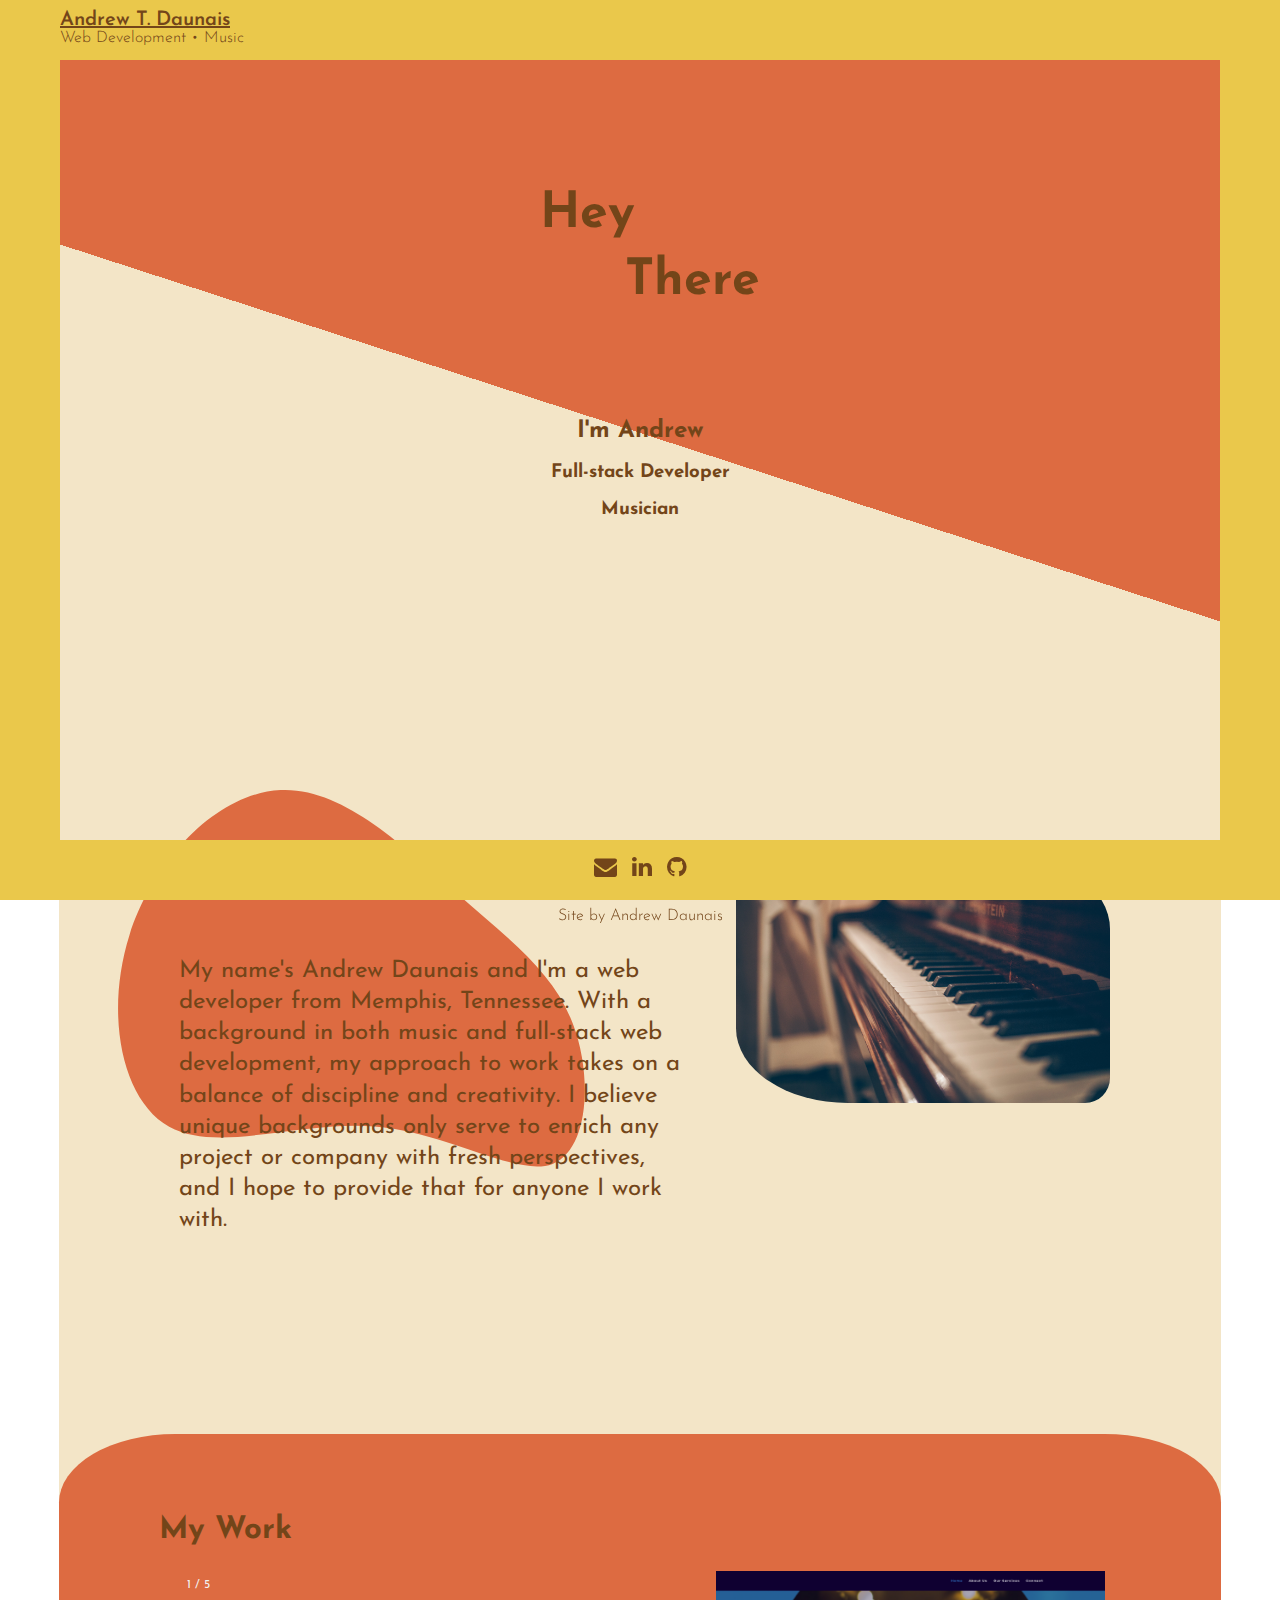
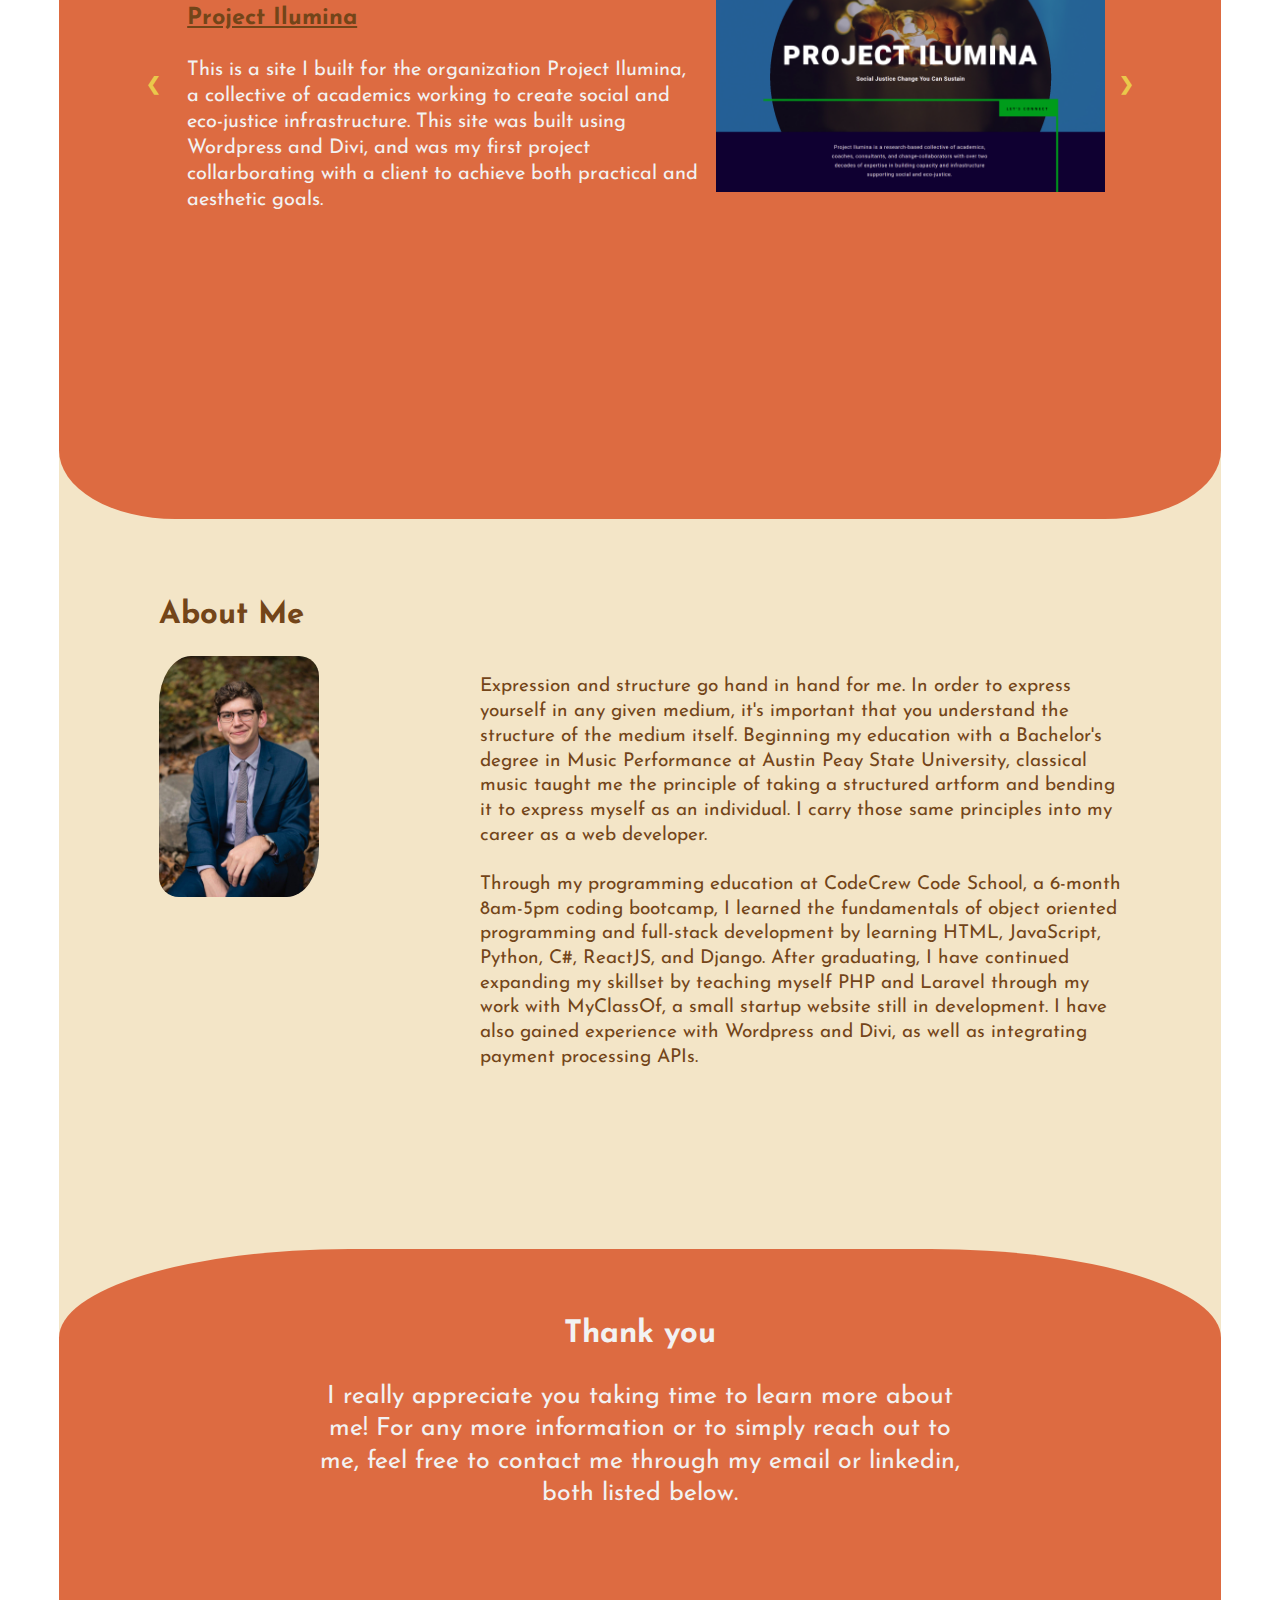
<file: index.html>
<!DOCTYPE html>
<html lang="en">
<head>
    <meta charset="UTF-8">
    <meta name="viewport" content="width=device-width, initial-scale=1.0">
    <title>Andrew Daunais</title>
    <link href="https://fonts.googleapis.com/css2?family=Josefin+Sans:wght@300;400;600&family=Ubuntu:wght@400;700&display=swap" rel="stylesheet">
    <link href="http://cdnjs.cloudflare.com/ajax/libs/font-awesome/4.3.0/css/font-awesome.css" rel="stylesheet" type='text/css'>
    <link rel="stylesheet" href="index.css">
</head>
<body>
    <div id="top-of-page"></div>
    <header class="border-items">
        <div class="top-item">
            <div class="heading">Andrew T. Daunais</div>
            <div>Web Development • Music</div>
        </div>
        <div class="right-item">
            <!-- <div class="section-menu">
                <ul>
                    <li><a href="javascript:void(0);" onclick="goToElement('top-of-page');" id="welcome-link">Welcome</a></li>
                    <li><a href="javascript:void(0);" onclick="goToElement('introductions');" id="introductions-link">Introductions</a></li>
                    <li><a href="javascript:void(0);" onclick="goToElement('myWork');" id="myWork-link">My Work</a></li>
                    <li><a href="javascript:void(0);" onclick="goToElement('aboutMe');" id="aboutMe-link">About Me</a></li>
                    <li><a href="javascript:void(0);" onclick="goToElement('thankYou');" id="thankYou-link">Thank You</a></li>
                </ul>
            </div> -->
        </div>
        <div class="left-item">
            <!-- <div class="media">media?</div> -->
        </div>
        <div class="bottom-item">
            <div class="contacts">
                <a href="contact.html"><i class="fa fa-envelope" id="email"></i></a>
                <a href="https://www.linkedin.com/in/andrew-daunais/" target="blank"><i class="fa fa-linkedin" id="linkedin"></i></a>
                <a href="https://github.com/atdaunais" target="blank"><i class="fa fa-github" id="github"></i></a>
                <div id="siteby">Site by Andrew Daunais</div>
            </div>
        </div>
    </header>

    <div class="main-body">
        <div class="welcome" id="welcome">
            <div class="top-heading-text">
                <h1 class="hey-text">Hey</h1>
                <h1 class="there-text">There</h1>
            </div>
            <div class="bottom-heading-text">
                <h2>I'm Andrew</h2>
                <h3>Full-stack Developer</h3>
                <h3>Musician</h3>
            </div>
        </div>

        <div class="" id="body-container">
            <img src="images/blob3.svg" alt="blob" class="intro-blob-img">
            <section class="introductions" id="introductions">
                <h2>Nice to Meet You!</h2>
                <div class="para">
                    <p>My name's Andrew Daunais and I'm a web developer from Memphis, Tennessee. With a background in both music and full-stack web development, my approach to work takes on a balance of discipline and creativity. I believe unique backgrounds only serve to enrich any project or company with fresh perspectives, and I hope to provide that for anyone I work with.</p>
                </div>
                <div class="img-container">
                    <img src="images/piano2.jpg" alt="piano image" class="piano_img">
                </div>
            </section>
            

            <section class="my-work" id="myWork">
                <h2>My Work</h2>
                <div class="work-slideshow">
                    
                    <div class="slides fade">
                        <div class="numbertext">1 / 5</div>
                        <img src="images/project_ilumina_ss.png" alt="gamers wiki image" class="project_img">
                        <div class="text">
                            <h3><a href="https://projectilumina.com/" target="_blank">Project Ilumina</a></h3>
                            <div>This is a site I built for the organization Project Ilumina, a collective of academics working to create social and eco-justice infrastructure. This site was built using Wordpress and Divi, and was my first project collarborating with a client to achieve both practical and aesthetic goals.</div>
                        </div>
                    </div>
                    <div class="slides fade">
                        <div class="numbertext">2 / 5</div>
                        <img src="images/waking_soundly_homepage.png" alt="ws image" class="project_img">
                        <div class="text">
                            <h3><a href="https://github.com/atdaunais/waking-soundly" target="_blank">Waking Soundly</a></h3>
                            <div>Waking Soundly is a music-led meditation aid. Using Django, ReactJS, CSS, Redux, and a JavaScript library from
                                <a href="https://beepbox.co/" target="_blank" class="misc_link">BeepBox</a>, this application procedurally loops through music in different tonal centers selected by the user. Focused on the idea of relaxation through musical ideas of repetition, tension, and release, I created a system that will weave the 144+ tracks of music together in different combinations each time you listen.</div>
                        </div>
                    </div>
                    <div class="slides fade">
                        <div class="numbertext">3 / 5</div>
                        <img src="images/chew901.png" alt="chew901 image" class="project_img">
                        <div class="text">
                            <h3><a href="https://chew901.com/" target="blank">Chew901</a></h3>
                            <p>Chew901 is a site created in Wordpress in the midst of the 2020 Covid-19 outbreak. This site allows local Memphis restaurants to reach their customers for food pickup in a time where dine-in simply isn't an option.</p>
                        </div>
                    </div>
                    <!-- <div class="slides fade">
                        <div class="numbertext">3 / 5</div>
                        <img src="images/myclassof.png" alt="myclassof image" class="project_img">
                        <div class="text">
                            <h3>MyClassOf (In Development)</h3>
                            <p>MyClassOf is a social site for graduates in response to the 2020 Covid-19 outbreak. Built using the Laravel framework, this site gives graduates the opportunity to stay connected to friends and family and helps them find connections for their future.</p>
                        </div>
                    </div> -->
                    <div class="slides fade">
                        <div class="numbertext">4 / 5</div>
                        <img src="images/metsava.png" alt="metsava image" class="project_img">
                        <div class="text">
                            <h3><a href="http://app4.andrewdaunais.com/" target="_blank">Metsava</a></h3>
                            <div>Metsava is an MMORPG (Massively Multiplayer Online Role Playing Game) built using Django, ReactJS and CSS. Aesthetically inspired by world mythologies of tree deities, this game allows the player to dive in and create their own story. You can choose to be a mage, warrior, or rogue, then join friends and strangers to fight against the enemies in the game. Or go to the PVP (player versus player) mode and fight with other players online. Adventures await you in Metsava.</div>
                        </div>
                    </div>
                    <div class="slides fade">
                        <div class="numbertext">5 / 5</div>
                        <img src="images/gamers_wiki_ss.png" alt="gamers wiki image" class="project_img">
                        <div class="text">
                            <h3><a href="http://app1.andrewdaunais.com/" target="_blank">Gamer's Wiki</a></h3>
                            <div>This wiki site is a place to explore video game history and in-game lore. This is a fullstack Django application using the Django templating engine along with CSS. Enjoy searching through content others have posted, or login and create your own content.</div>
                        </div>
                    </div>
                    <a class="prev" onclick="plusSlides(-1)">&#10094;</a>
                    <a class="next" onclick="plusSlides(1)">&#10095;</a>
                </div>
            </section>

            <section class="about-me" id="aboutMe">
                <h2>About Me</h2>
                <div class="about-content">
                    <img src="images/img_headshot.jpg" alt="headshot">
                    <p>Expression and structure go hand in hand for me. In order to express yourself in any given medium, it's important that you understand the structure of the medium itself. Beginning my education with a Bachelor's degree in Music Performance at Austin Peay State University, classical music taught me the principle of taking a structured artform and bending it to express myself as an individual. I carry those same principles into my career as a web developer.<br><br>
                    Through my programming education at CodeCrew Code School, a 6-month 8am-5pm coding bootcamp, I learned the fundamentals of object oriented programming and full-stack development by learning HTML, JavaScript, Python, C#, ReactJS, and Django. After graduating, I have continued expanding my skillset by teaching myself PHP and Laravel through my work with MyClassOf, a small startup website still in development. I have also gained experience with Wordpress and Divi, as well as integrating payment processing APIs.</p>
                </div>
                
            </section>

            <section class="thank-you" id="thankYou">
                
                <h2>Thank you</h2>
                <p>I really appreciate you taking time to learn more about me! For any more information or to simply reach out to me, feel free to contact me through my email or linkedin, both listed below.</p>
            </section>
        </div>
        <div id="bottom-of-page"></div>
    </div>

    <script>
        var slideIndex = 1;
        showSlides(slideIndex);

        // Next/previous controls
        function plusSlides(n) {
            showSlides(slideIndex += n);
        }

        // Thumbnail image controls
        function currentSlide(n) {
            showSlides(slideIndex = n);
        }

        function showSlides(n) {
        var i;
        var slides = document.getElementsByClassName("slides");
        if (n > slides.length) {slideIndex = 1} 
        if (n < 1) {slideIndex = slides.length}
        for (i = 0; i < slides.length; i++) {
            slides[i].style.display = "none"; 
        }
        slides[slideIndex-1].style.display = "grid"; 
        }

        function goToElement(el){
            document.getElementById(el).scrollIntoView(true);
        }

        function isInViewport(elem) {
            var bounding = elem.getBoundingClientRect();
            return (
                bounding.top >= 0 &&
                bounding.left >= 0 &&
                bounding.bottom <= (window.innerHeight /*|| document.documentElement.clientHeight*/) &&
                bounding.right <= (window.innerWidth /*|| document.documentElement.clientWidth*/)
            );
        };

        function toggleSideMenu(section) {
            let currentLink = document.getElementById(`${section.id}-link`);

            if (isInViewport(section)){
                console.log(`IN ${section.id}`);
                if(!currentLink.classList.contains("active-section")){
                    currentLink.classList.add("active-section");
                } 
            }
            else{
                console.log(`leave ${section.id}`)
                if(currentLink.classList.contains("active-section")){
                    currentLink.classList.remove("active-section");
                    // console.log("not here");
                }
            }
        }

        window.addEventListener('scroll', function(){
            let bottom = document.getElementById('bottom-of-page');
            let bottomTab = document.getElementsByClassName('bottom-item')[0];
            let welcome = document.getElementById('welcome');
            let introductions = document.getElementById('introductions');
            let myWork = document.getElementById('myWork');
            let aboutMe = document.getElementById('aboutMe');
            let thankYou = document.getElementById('thankYou');

            // toggleSideMenu(welcome);
            // toggleSideMenu(introductions);
            // toggleSideMenu(myWork);
            // toggleSideMenu(aboutMe);
            // toggleSideMenu(thankYou);

            // let sectionArray = [welcome, introductions, myWork, aboutMe, thankYou];

            // sectionArray.forEach(element => {
            //     toggleSideMenu(element);
            // });

            if (isInViewport(bottom)) {
                if(!bottomTab.classList.contains('raise-bottom')){
                    bottomTab.classList.add('raise-bottom');
                }
            }
            else{
                if(bottomTab.classList.contains('raise-bottom')){
                    bottomTab.classList.remove('raise-bottom');
                }
            };
        });
        
    </script>
</body>
</html>
</file>
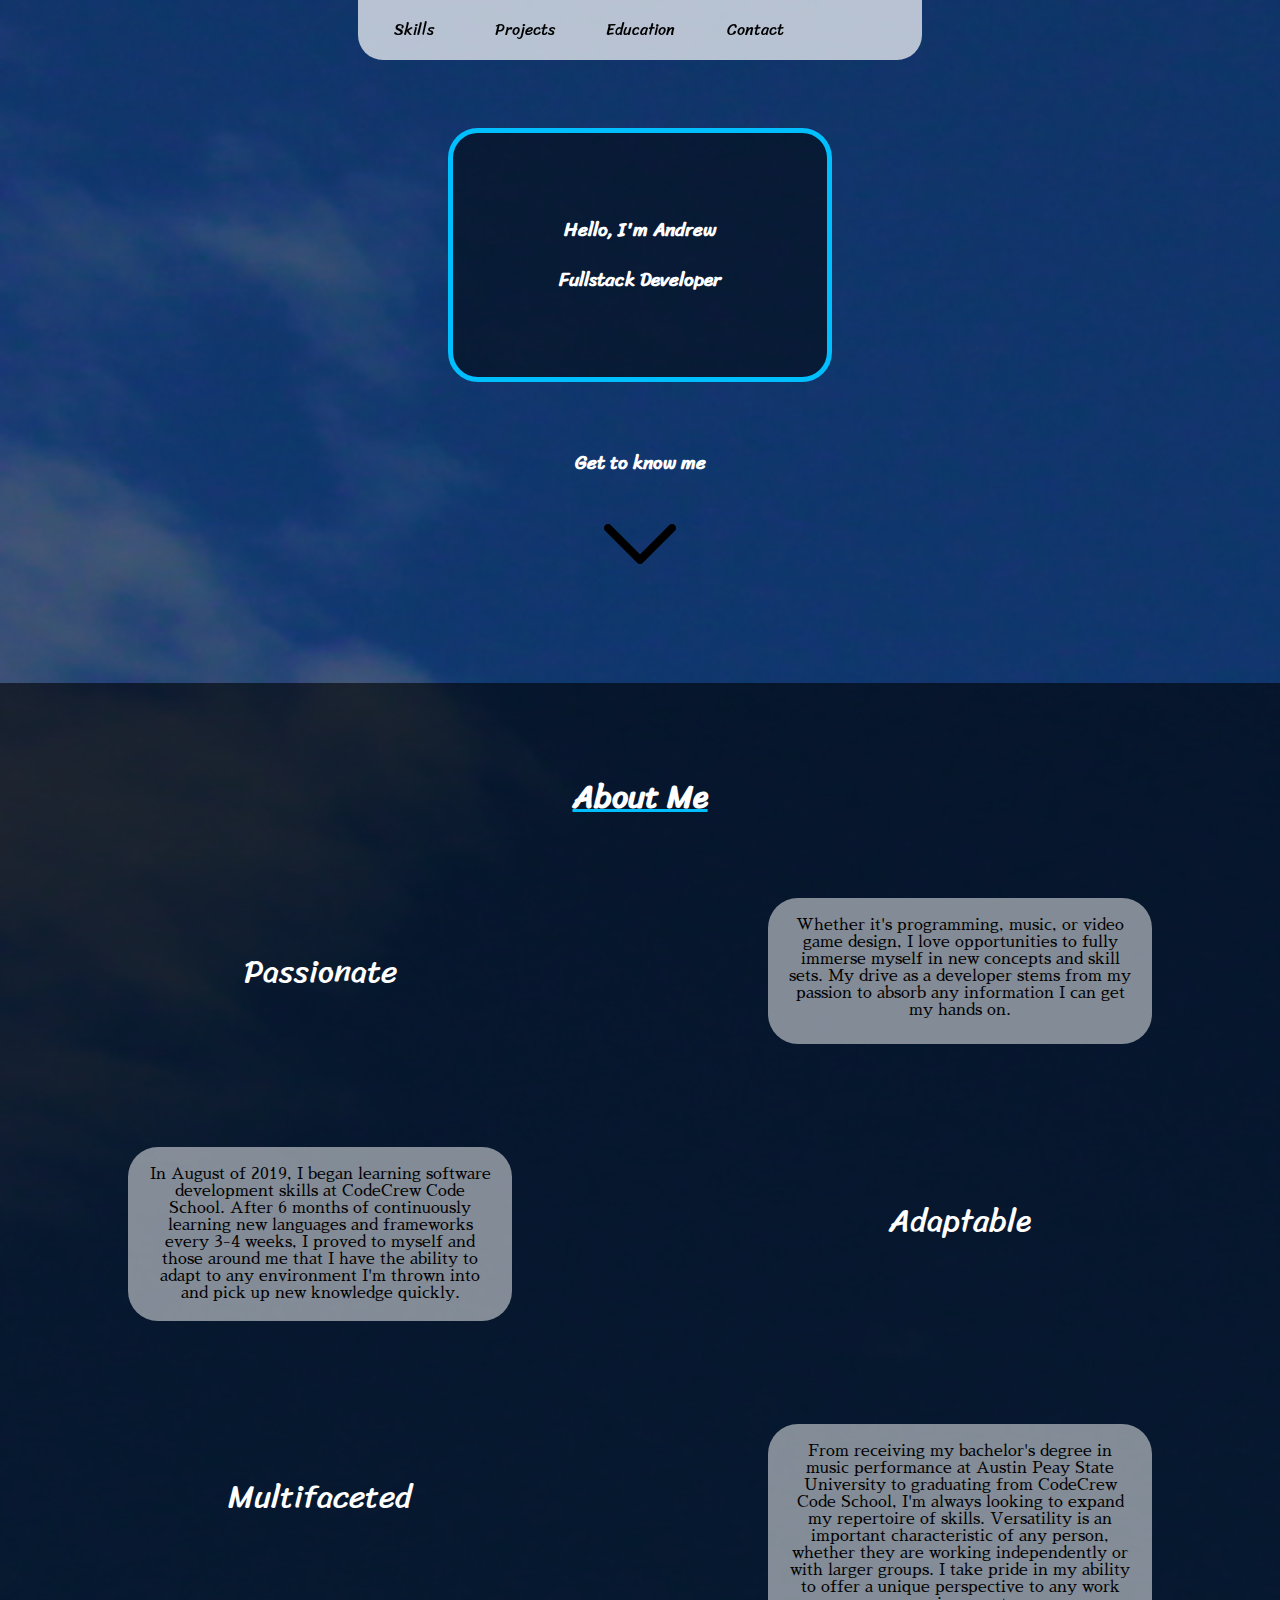
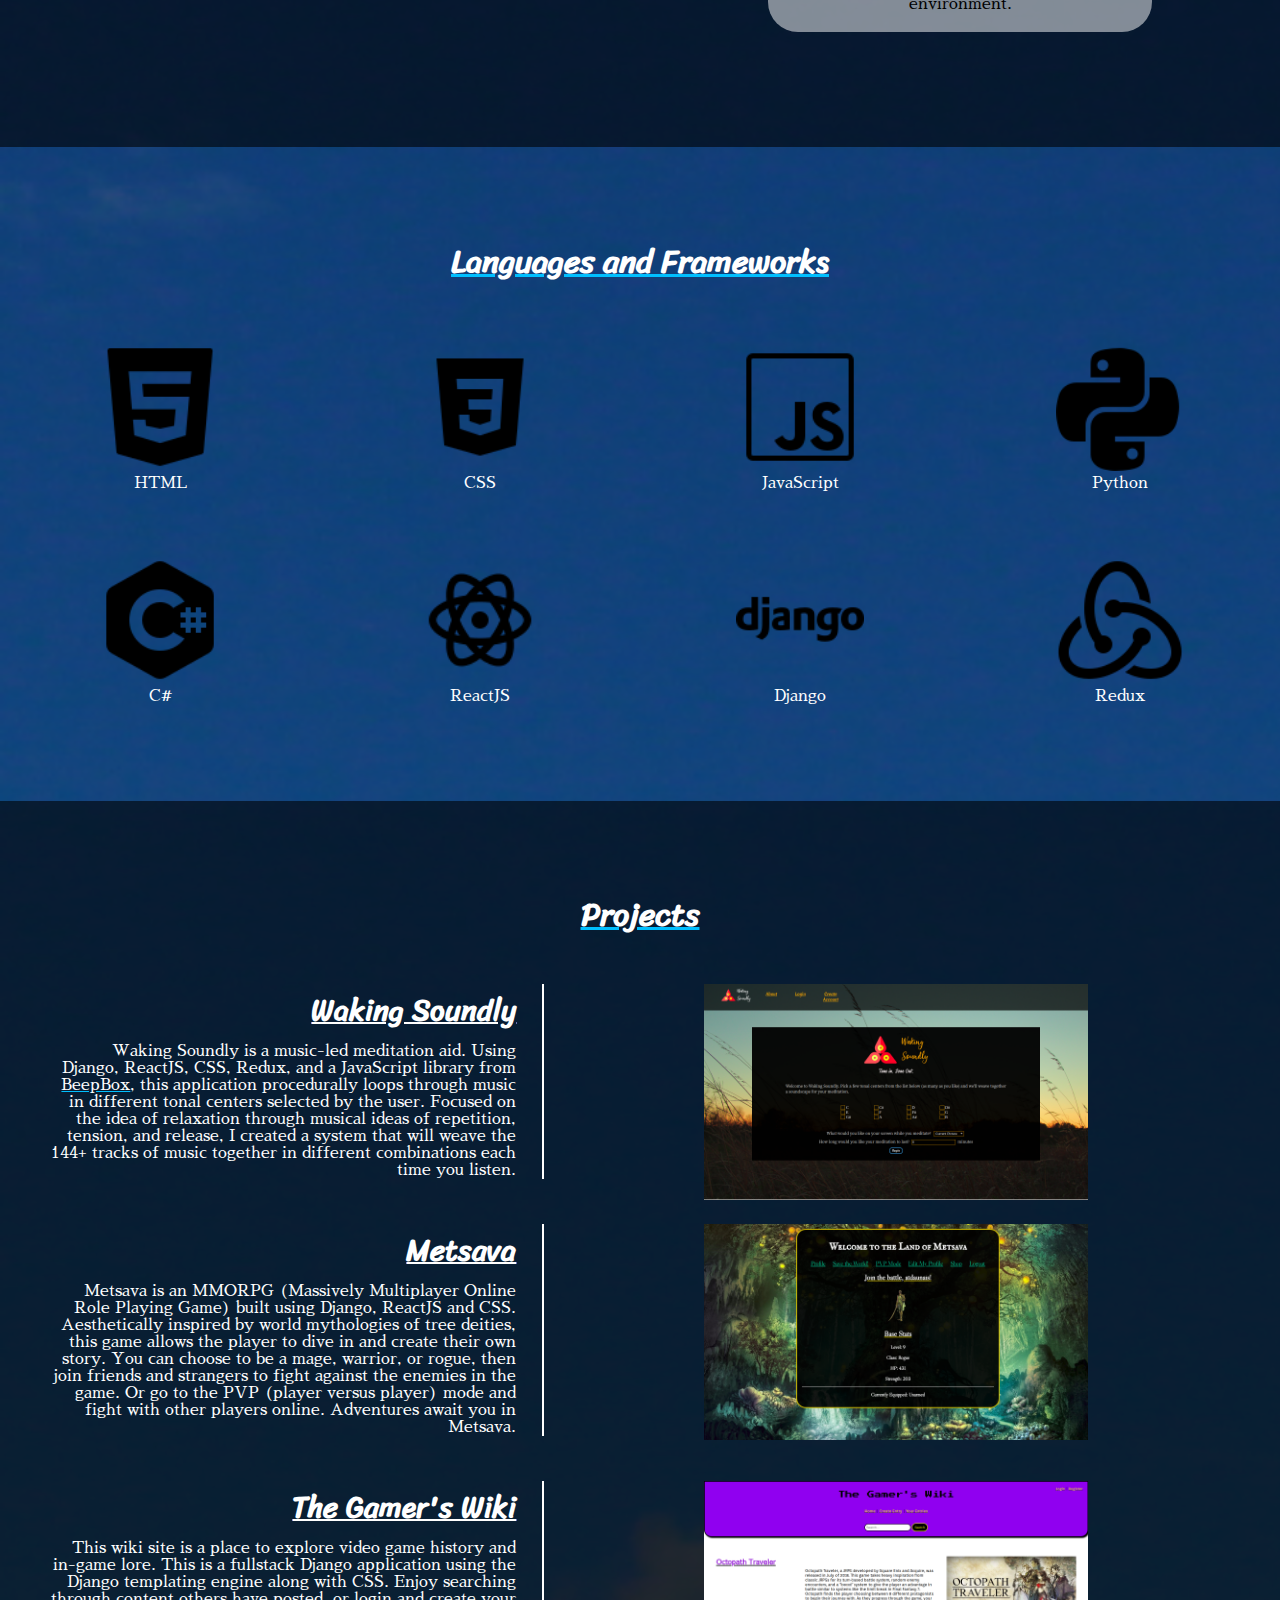
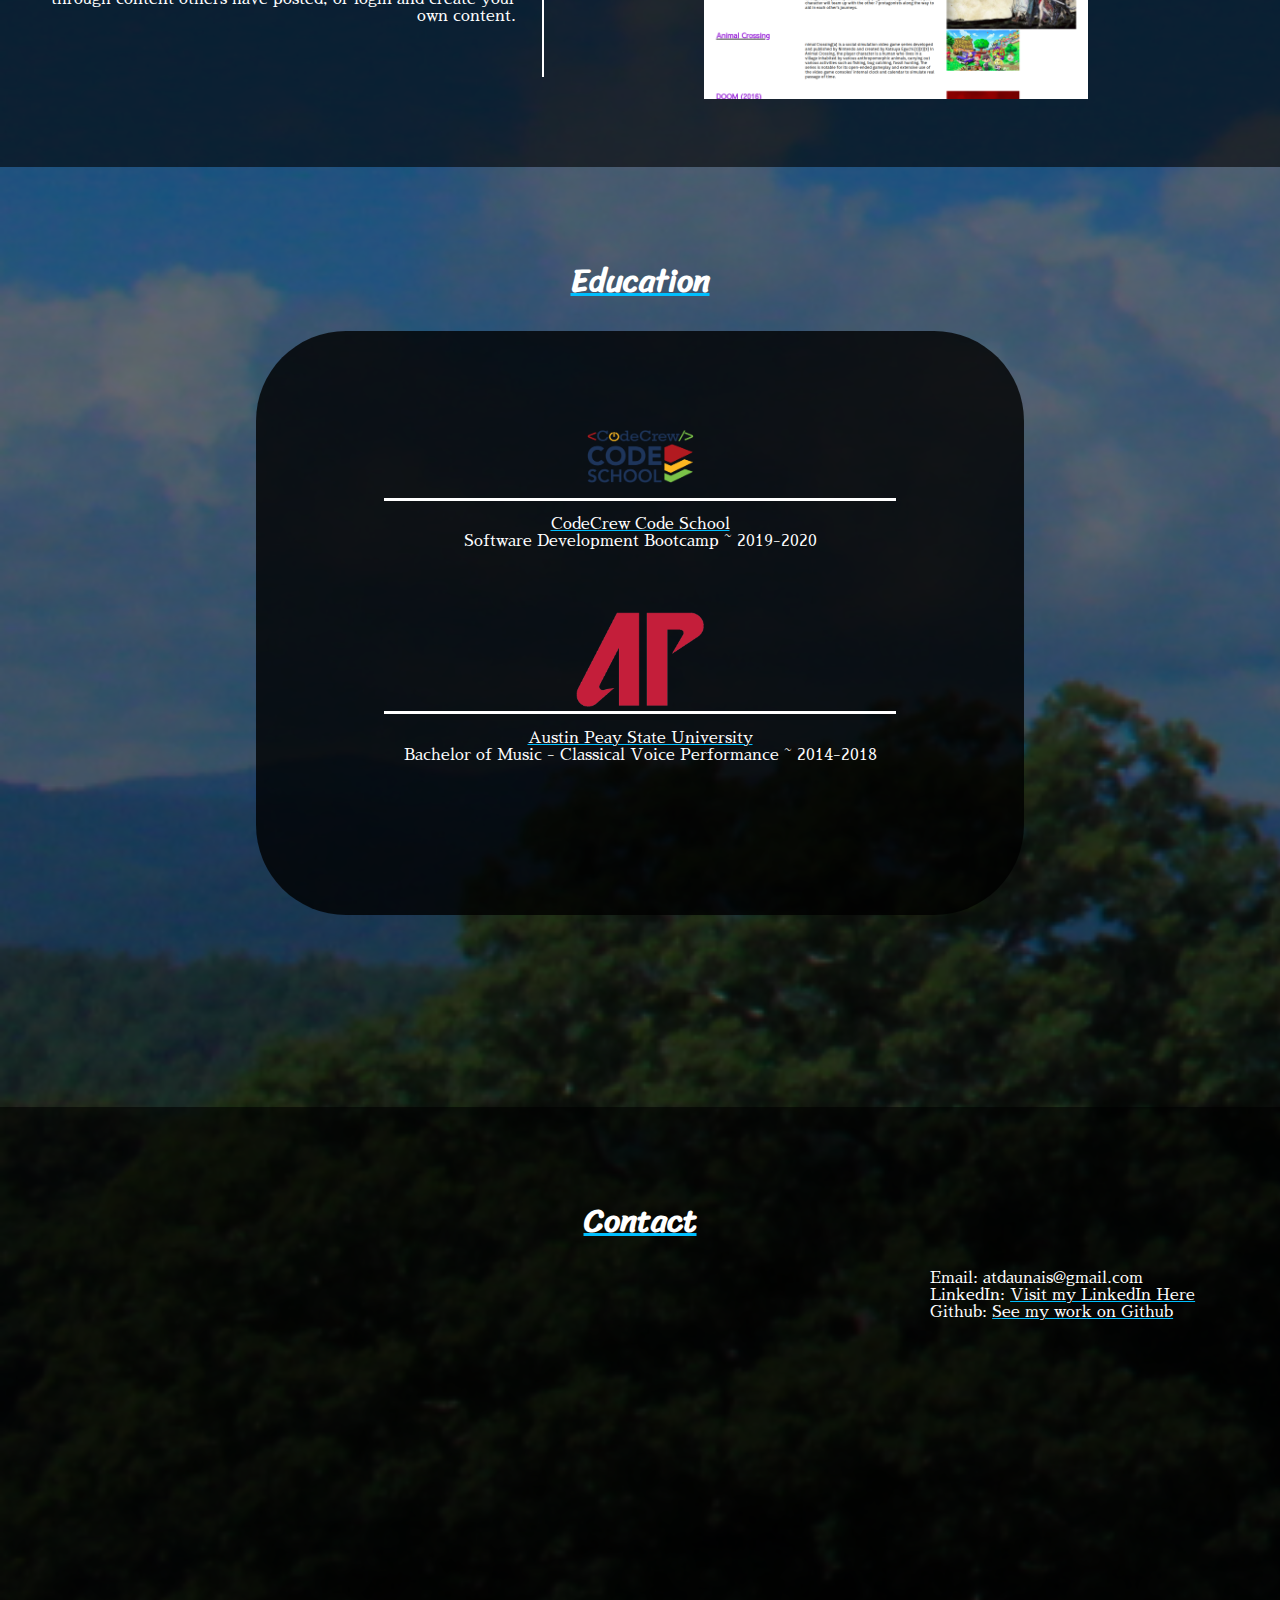
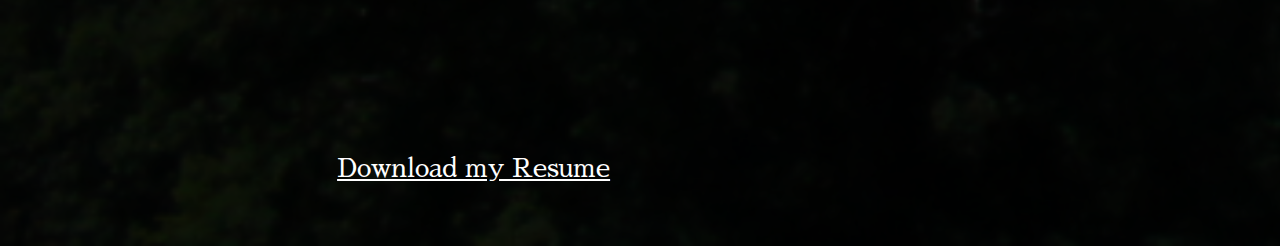
<file: index_v_2.html>
<!DOCTYPE html>
<html lang="en">
<head>
    <meta charset="UTF-8">
    <title>Andrew Daunais</title>
    <link rel="stylesheet" href="index_v_2.css">
    <link rel="stylesheet" href="https://cdnjs.cloudflare.com/ajax/libs/animate.css/3.7.2/animate.min.css">
    <link href="https://fonts.googleapis.com/css?family=Baloo+Bhai|Lobster+Two|Sawarabi+Mincho|Sriracha&display=swap" rel="stylesheet">
</head>
<body>
    <div id="menu">
        <!-- <a href="#about" class="menu_link">About Me</a> -->
        <a href="#skills" class="menu_link">Skills</a>
        <a href="#projects" class="menu_link">Projects</a>
        <a href="#education" class="menu_link">Education</a>
        <a href="#contact" class="menu_link">Contact</a>
    </div>

    <div id="head" class="section">
        <div id="head_text">
            <h2>Hello, I'm Andrew</h2>
            <h2>Fullstack Developer</h2>
        </div>
        <div id="head_scroll" onclick="document.getElementById('about').scrollIntoView();" onmouseover="this.classList.add('animated', 'pulse')" onmouseout="this.classList.remove('animated', 'pulse')">
            <div>Get to know me</div>
            <img src="images/down_arrow.png" alt="arrow">
        </div>
    </div>

    <div id="about" class="section">
        <h1>About Me</h1>
        <div id="about_list">
            <div class="about_title">Passionate</div>
            <div class="about_description">Whether it's programming, music, or video game design, I love opportunities to fully immerse myself in new concepts and skill sets. My drive as a developer stems from my passion to absorb any information I can get my hands on.</div>
            <div class="about_description">In August of 2019, I began learning software development skills at CodeCrew Code School. After 6 months of continuously learning new languages and frameworks every 3-4 weeks, I proved to myself and those around me that I have the ability to adapt to any environment I'm thrown into and pick up new knowledge quickly.</div>
            <div class="about_title">Adaptable</div>
            <div class="about_title">Multifaceted</div>
            <div class="about_description">From receiving my bachelor's degree in music performance at Austin Peay State University to graduating from CodeCrew Code School, I'm always looking to expand my repertoire of skills. Versatility is an important characteristic of any person, whether they are working independently or with larger groups. I take pride in my ability to offer a unique perspective to any work environment.</div>
        </div>
    </div>

    <div id="skills" class="section">
        <h1>Languages and Frameworks</h1>
        <div id="skills_list">
            <div class="language">
                <img src="images/icon_logos/icons8-html-5-100.png" alt="HMTL Logo">
                <div>HTML</div>
            </div>
            <div class="language">
                <img src="images/icon_logos/icons8-css3-100.png" alt="CSS Logo">
                <div>CSS</div>
            </div>
            <div class="language">
                <img src="images/icon_logos/icons8-javascript-100.png" alt="JS Logo">
                <div>JavaScript</div>
            </div>
            <div class="language">
                <img src="images/icon_logos/icons8-python-104.png" alt="python Logo">
                <div>Python</div>
            </div>
            <div class="language">
                <img src="images/icon_logos/icons8-c-sharp-logo-100.png" alt="c# Logo">
                <div>C#</div>
            </div>
            <div class="language">
                <img src="images/icon_logos/icons8-react-90.png" alt="react Logo">
                <div>ReactJS</div>
            </div>
            <div class="language">
                <img src="images/icon_logos/icons8-django-100.png" alt="django Logo">
                <div>Django</div>
            </div>
            <div class="language">
                <img src="images/icon_logos/icons8-redux-100.png" alt="redux Logo">
                <div>Redux</div>
            </div>
        </div>
    </div>

    <div id="projects" class="section">
        <h1>Projects</h1>
        <div id="projects_list">
            <div class="project_description">
                <a href="https://github.com/atdaunais/waking-soundly" target="_blank"><div class="project_title">Waking Soundly</div></a>
                <div>Waking Soundly is a music-led meditation aid. Using Django, ReactJS, CSS, Redux, and a JavaScript library from
                    <a href="https://beepbox.co/" target="_blank" class="misc_link">BeepBox</a>, this application procedurally loops through music in different tonal centers selected by the user. Focused on the idea of relaxation through musical ideas of repetition, tension, and release, I created a system that will weave the 144+ tracks of music together in different combinations each time you listen.</div>
            </div>
            <div class="project_img_container"><a href="https://github.com/atdaunais/waking-soundly" target="_blank"><img src="images/waking_soundly_homepage.png" alt="ws image" class="project_img"></a></div>

            <div class="project_description">
                <a href="http://app4.andrewdaunais.com/" target="_blank"><div class="project_title">Metsava</div></a>
                <div>Metsava is an MMORPG (Massively Multiplayer Online Role Playing Game) built using Django, ReactJS and CSS. Aesthetically inspired by world mythologies of tree deities, this game allows the player to dive in and create their own story. You can choose to be a mage, warrior, or rogue, then join friends and strangers to fight against the enemies in the game. Or go to the PVP (player versus player) mode and fight with other players online. Adventures await you in Metsava.</div>
            </div>
            <div class="project_img_container"><a href="http://app4.andrewdaunais.com/" target="_blank"><img src="images/Screenshot%20from%202020-01-14%2016-05-00.png" alt="metsava image" class="project_img"></a></div>

            <div class="project_description">
                <a href="http://app1.andrewdaunais.com/" target="_blank"><div class="project_title">The Gamer's Wiki</div></a>
                <div>This wiki site is a place to explore video game history and in-game lore. This is a fullstack Django application using the Django templating engine along with CSS. Enjoy searching through content others have posted, or login and create your own content.</div>
            </div>
            <div class="project_img_container"><a href="http://app1.andrewdaunais.com/" target="_blank"><img src="images/gamers_wiki_ss.png" alt="gamers wiki image" class="project_img"></a></div>
        </div>
    </div>

    <div id="education" class="section">
        <h1>Education</h1>
        <div id="education_list">
            <div><img src="images/logo_codeschool.png" alt="CS Logo"></div>
            <div class="school_description">
                <a href="https://www.code-crew.org/codeschool" target="_blank" class="misc_link"><div>CodeCrew Code School</div></a>
                <div>Software Development Bootcamp ~ 2019-2020</div>
            </div>

            <div><img src="images/logo_APSU.png" alt="APSU Logo"></div>
            <div class="school_description">
                <a href="https://www.apsu.edu/" target="_blank" class="misc_link"><div>Austin Peay State University</div></a>
                <div>Bachelor of Music - Classical Voice Performance ~ 2014-2018</div>
            </div>
        </div>
    </div>

    <div id="contact" class="section">
        <h1>Contact</h1>
        <div id="contact_list">
            <div id="resume">
                <iframe src="images/Andrew%20Daunais%20Resume%20(2).pdf" frameborder="0" id="resume_iframe"></iframe>
                <a href="images/Andrew%20Daunais%20Resume%20(2).pdf" download="andrew_daunais_resume"><div id="download_link">Download my Resume</div></a>
            </div>
            <div id="contact_info">
                <div>Email: atdaunais@gmail.com</div>
                <div>LinkedIn: <a href="https://www.linkedin.com/in/andrew-daunais/" target="_blank" class="misc_link">Visit my LinkedIn Here</a></div>
                <div>Github: <a href="https://github.com/atdaunais" target="_blank" class="misc_link">See my work on Github</a></div>
            </div>
        </div>
    </div>
</body>
</html>
</file>
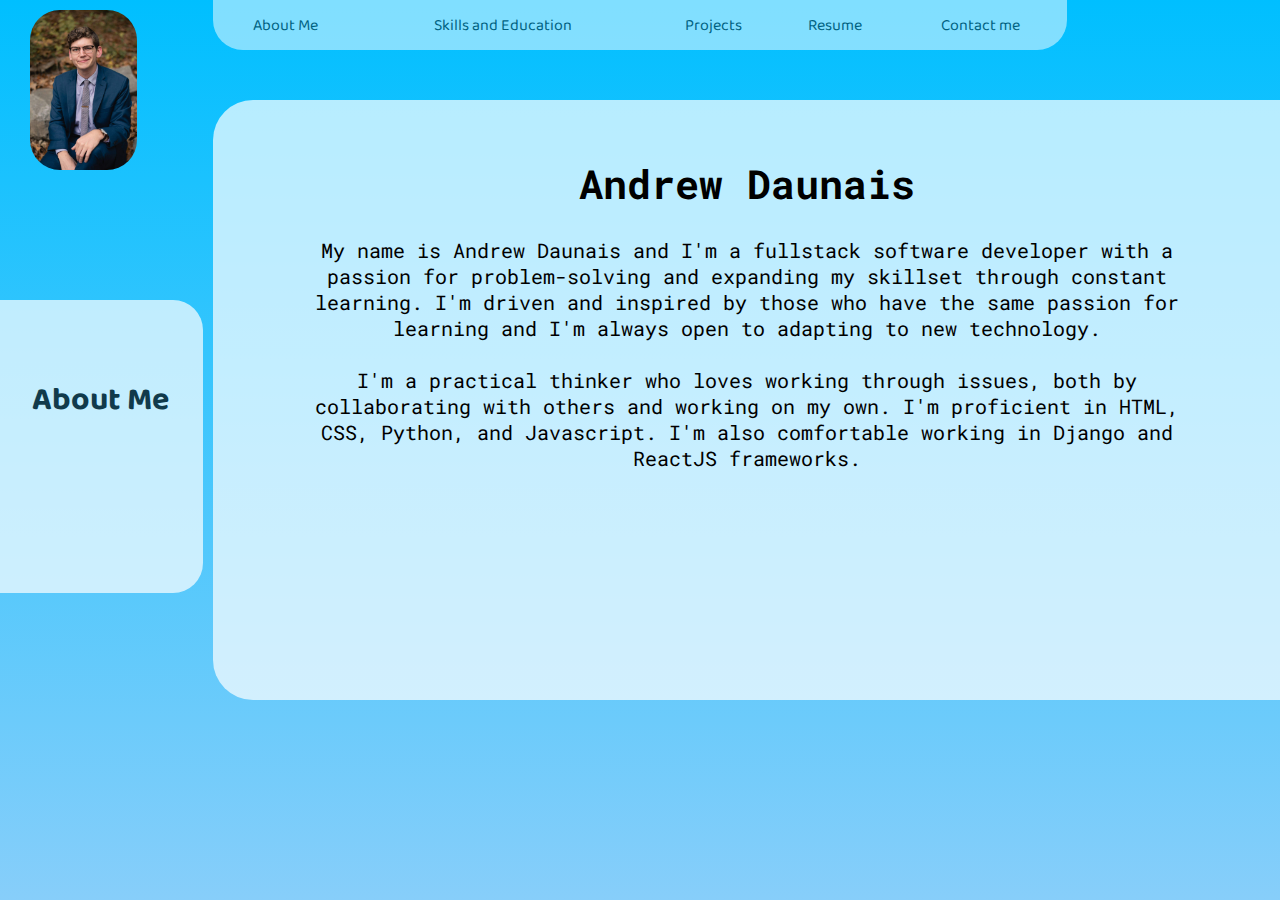
<file: pg1_about_me.html>
<!DOCTYPE html>
<html lang="en">
<head>
    <meta charset="UTF-8">
    <title>Andrew Daunais</title>
    <link rel="stylesheet" href="style.css">
    <link rel="stylesheet" href="https://cdnjs.cloudflare.com/ajax/libs/animate.css/3.7.2/animate.min.css">
    <link href="https://fonts.googleapis.com/css?family=Baloo|Roboto+Mono&display=swap" rel="stylesheet">
</head>
<body class="animated fadeIn">
<img src="images/img_headshot.jpg" alt="Headshot Image" id="headshot">
<table>
    <tr>
        <td><a href="./pg1_about_me.html">About Me</a></td>
        <td><a href="./pg2_skills_education.html">Skills and Education</a></td>
        <td><a href="./pg3_projects.html">Projects</a></td>
        <td><a href="./pg4_resume.html">Resume</a></td>
        <td><a href="./pg5_contact.html">Contact me</a></td>
<!--        <td><a href="./pg6_reflections.html">Reflections</a></td>-->
    </tr>
</table>
<article><h1>About Me</h1></article>
<aside><h1>Andrew Daunais</h1>My name is Andrew Daunais and I'm a fullstack software developer with a passion for problem-solving and expanding my skillset through constant learning. I'm driven and inspired by those who have the same passion for learning and I'm always open to adapting to new technology.<br/><br/>I'm a practical thinker who loves working through issues, both by collaborating with others and working on my own. I'm proficient in HTML, CSS, Python, and Javascript. I'm also comfortable working in Django and ReactJS frameworks.</aside>
</body>
</html>
</file>
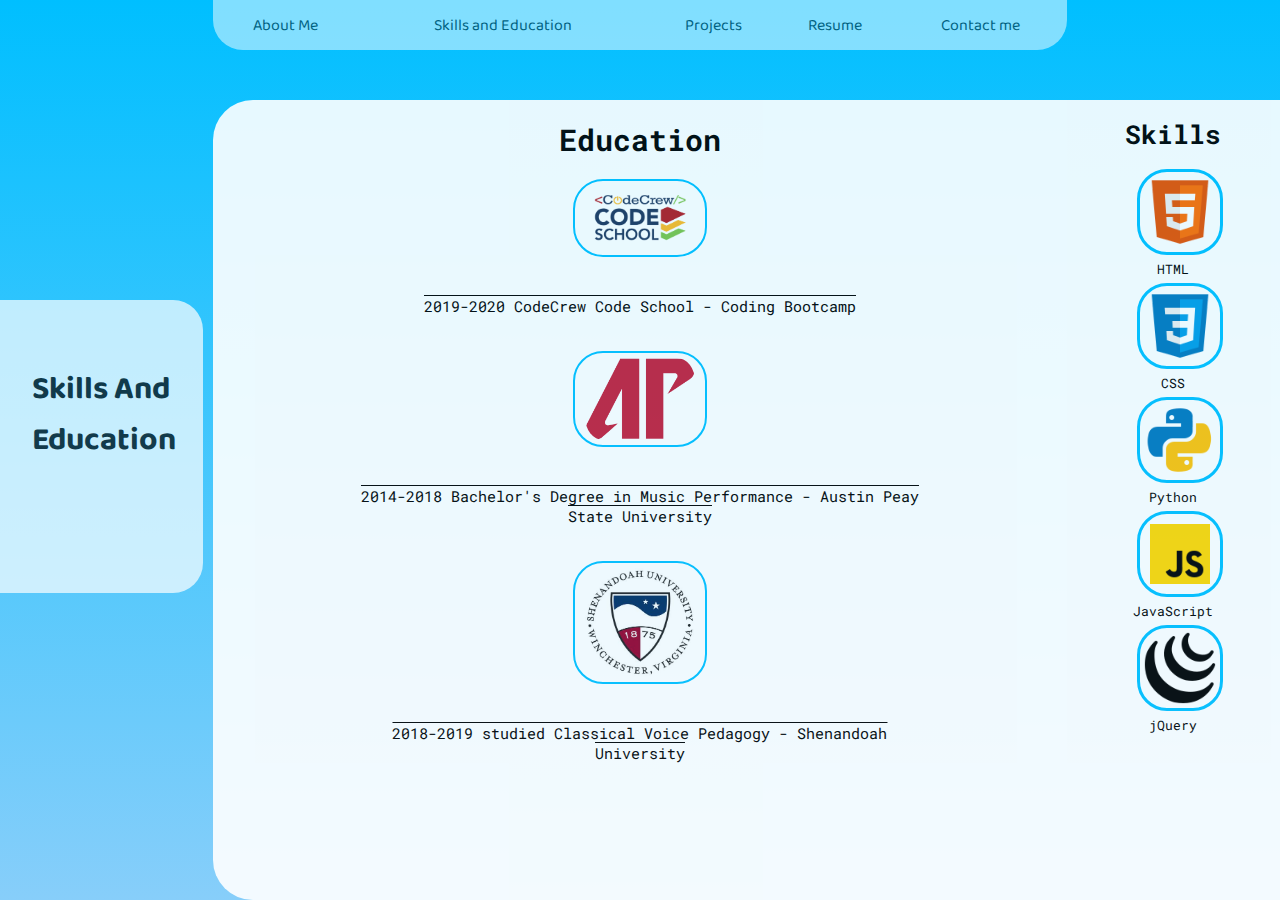
<file: pg2_skills_education.html>
<!DOCTYPE html>
<html lang="en">
<head>
    <meta charset="UTF-8">
    <title>Andrew Daunais</title>
    <link rel="stylesheet" href="style_taller.css">
    <link rel="stylesheet" href="https://cdnjs.cloudflare.com/ajax/libs/animate.css/3.7.2/animate.min.css">
    <link href="https://fonts.googleapis.com/css?family=Baloo|Roboto+Mono&display=swap" rel="stylesheet">
</head>
<body>
<table>
    <tr>
        <td><a href="./pg1_about_me.html">About Me</a></td>
        <td><a href="./pg2_skills_education.html">Skills and Education</a></td>
        <td><a href="./pg3_projects.html">Projects</a></td>
        <td><a href="./pg4_resume.html">Resume</a></td>
        <td><a href="./pg5_contact.html">Contact me</a></td>
<!--        <td><a href="./pg6_reflections.html">Reflections</a></td>-->
    </tr>
</table>
<article><h1>Skills And Education</h1></article>
<aside>
    <h1>Education</h1>
    <a href="https://www.code-crew.org/codeschool" target="_blank"><img src="images/logo_codeschool.png"
                                                                        alt="CodeSchool Logo" class="logo"></a>
    <div class="educ_text">2019-2020 CodeCrew Code School - Coding Bootcamp</div>
    <a href="https://www.apsu.edu/" target="_blank"><img src="images/logo_APSU.png" alt="APSU Logo" class="logo"></a>
    <div class="educ_text">2014-2018 Bachelor's Degree in Music Performance - Austin Peay State University</div>
    <a href="https://www.su.edu/" target="_blank"><img src="images/logo_SU.jpg" alt="SU Logo" class="logo"></a>
    <div class="educ_text">2018-2019 studied Classical Voice Pedagogy - Shenandoah University</div>
</aside>
<section>
    <h1>Skills</h1>
    <div><a href="https://www.w3schools.com/html/html_examples.asp" target="_blank"><img src="images/logo_html.png" alt="HTML" id="html_logo"></a>
        <p class="logo_title">HTML</p><img src="images/logo_css.png" alt="CSS" id="css_logo">
        <p class="logo_title">CSS</p><img src="images/logo_python.png" alt="Python" id="python_logo">
        <p class="logo_title">Python</p><img src="images/logo_javascript.png" alt="JavaScript" id="js_logo">
        <p class="logo_title">JavaScript</p><img src="images/logo_jquery.png" alt="jQuery" id="jquery_logo">
        <p class="logo_title">jQuery</p></div>
</section>
</body>
</html>
</file>
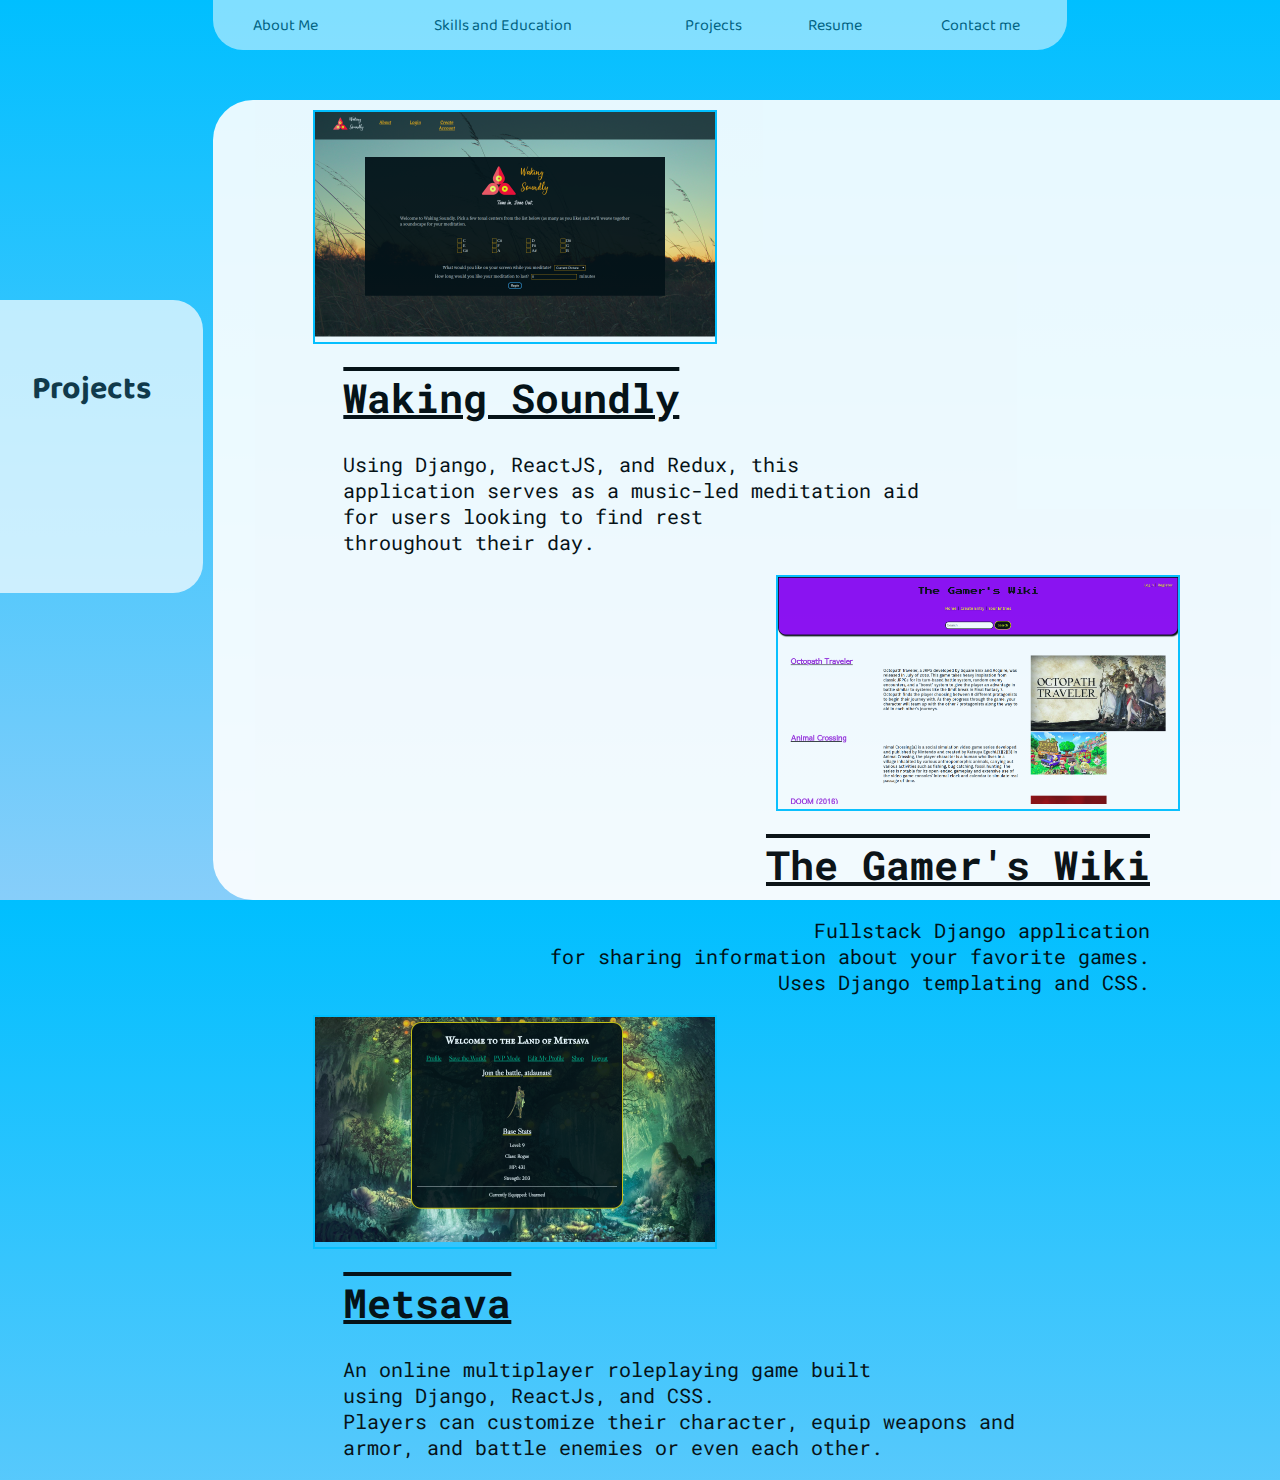
<file: pg3_projects.html>
<!DOCTYPE html>
<html lang="en">
<head>
    <meta charset="UTF-8">
    <title>Andrew Daunais</title>
    <link rel="stylesheet" href="style_projects.css">
    <link rel="stylesheet" href="https://cdnjs.cloudflare.com/ajax/libs/animate.css/3.7.2/animate.min.css">
    <link href="https://fonts.googleapis.com/css?family=Baloo|Roboto+Mono&display=swap" rel="stylesheet">
</head>
<body>
<table>
    <tr>
        <td><a href="./pg1_about_me.html">About Me</a></td>
        <td><a href="./pg2_skills_education.html">Skills and Education</a></td>
        <td><a href="./pg3_projects.html">Projects</a></td>
        <td><a href="./pg4_resume.html">Resume</a></td>
        <td><a href="./pg5_contact.html">Contact me</a></td>
<!--        <td><a href="./pg6_reflections.html">Reflections</a></td>-->
    </tr>
</table>
<article><h1>Projects</h1></article>
<aside>
    <div id="divClick"><a href="https://github.com/atdaunais/waking-soundly"
                          target="_blank"><img src="images/waking_soundly_homepage.png" alt="Waking Soundly Image"
                                               class="project" id="clickGame"></a>
    </div>
    <div id="text_for_click"><a href="https://github.com/atdaunais/waking-soundly"
                                target="_blank"><h1 class="title">Waking Soundly</h1></a>
        <p>Using Django, ReactJS, and Redux, this<br/>application serves as a music-led meditation aid<br/>for users looking to find rest<br/>throughout their day.</p></div>
    <div id="divGoogle"><a href="http://app1.andrewdaunais.com/"
                           target="_blank"><img src="images/gamers_wiki_ss.png" alt="Gamers Wiki Image" class="project"
                                                id="googleClone"></a></div>
    <div id="text_for_google"><a href="http://app1.andrewdaunais.com/"
                                 target="_blank"><h1 class="title">The Gamer's Wiki</h1></a>
        <p>Fullstack Django application<br/>for sharing information about your favorite games.<br/>Uses Django templating and CSS.</p></div>
    <div id="divShowhide"><a
            href="https://github.com/cs-fullstack-2019-fall/reactdjango-project2-atdaunais"
            target="_blank"><img src="images/Screenshot%20from%202020-01-14%2016-05-00.png" alt="Metsava Image" class="project"
                                 id="showhideGame"></a>
    </div>
    <div id="text_for_showhide"><a
            href="https://github.com/cs-fullstack-2019-fall/reactdjango-project2-atdaunais" target="_blank">
        <h1 class="title">Metsava</h1></a>
        <p>An online multiplayer roleplaying game built<br/>using Django, ReactJs, and CSS.<br/>Players can customize their character, equip weapons and<br/>armor, and battle enemies or even each other.</p></div>
</aside>
<section></section>
</body>
</html>
</file>
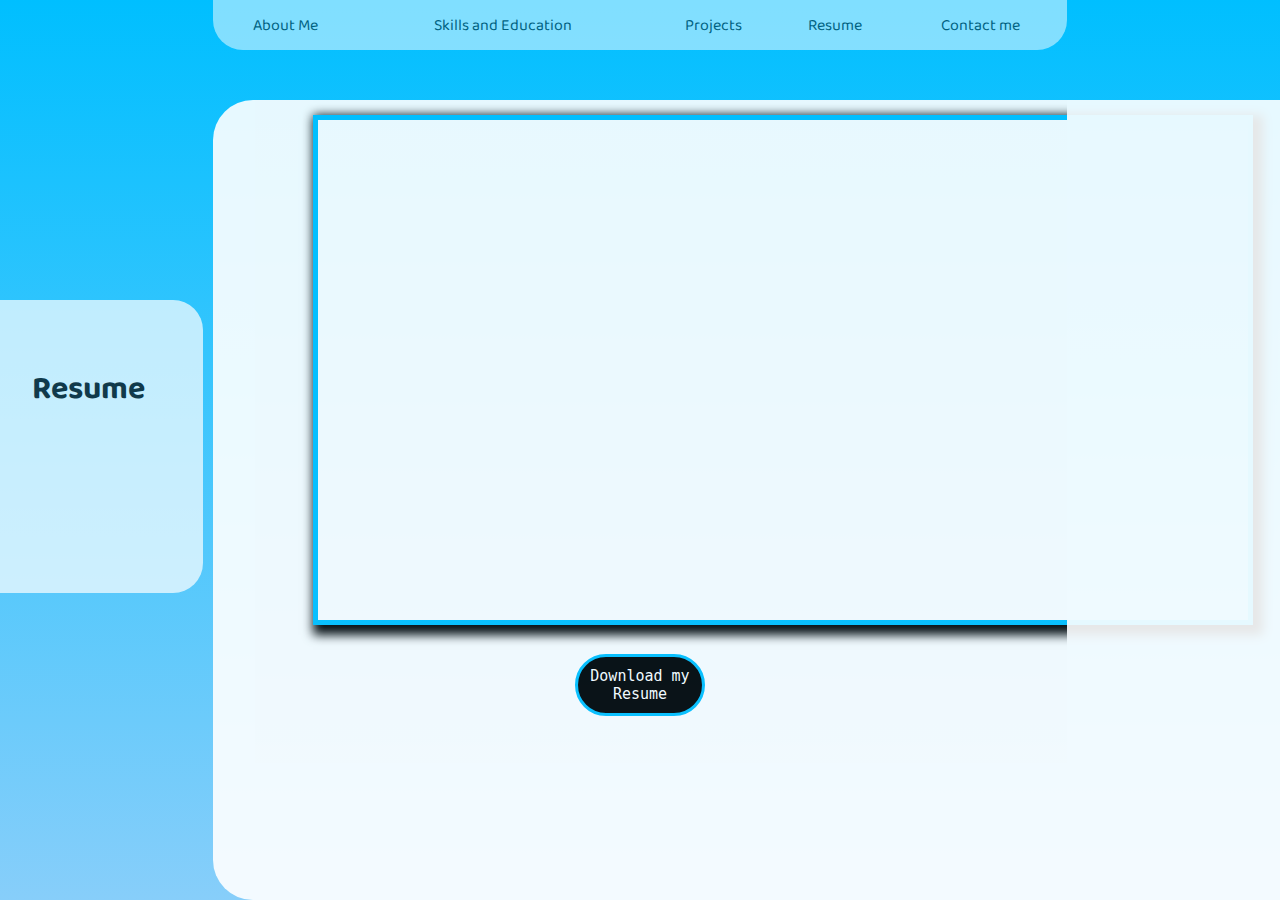
<file: pg4_resume.html>
<!DOCTYPE html>
<html lang="en">
<head>
    <meta charset="UTF-8">
    <title>Andrew Daunais</title>
    <link rel="stylesheet" href="style_taller.css">
    <link rel="stylesheet" href="https://cdnjs.cloudflare.com/ajax/libs/animate.css/3.7.2/animate.min.css">
    <link href="https://fonts.googleapis.com/css?family=Baloo&display=swap" rel="stylesheet">
</head>
<body>
<table>
    <tr>
        <td><a href="./pg1_about_me.html">About Me</a></td>
        <td><a href="./pg2_skills_education.html">Skills and Education</a></td>
        <td><a href="./pg3_projects.html">Projects</a></td>
        <td><a href="./pg4_resume.html">Resume</a></td>
        <td><a href="./pg5_contact.html">Contact me</a></td>
<!--        <td><a href="./pg6_reflections.html">Reflections</a></td>-->
    </tr>
</table>
<article><h1>Resume</h1></article>
<aside>
    <iframe src="images/Andrew%20Daunais%20Resume%20(2).pdf" frameborder="0" id="resume"></iframe>
    <a href="images/Andrew%20Daunais%20Resume%20(2).pdf" download="andrew_daunais_resume" id="download_res" class="animated">Download my Resume</a>
</aside>
<section></section>
<script src="main.js"></script>
</body>
</html>
</file>
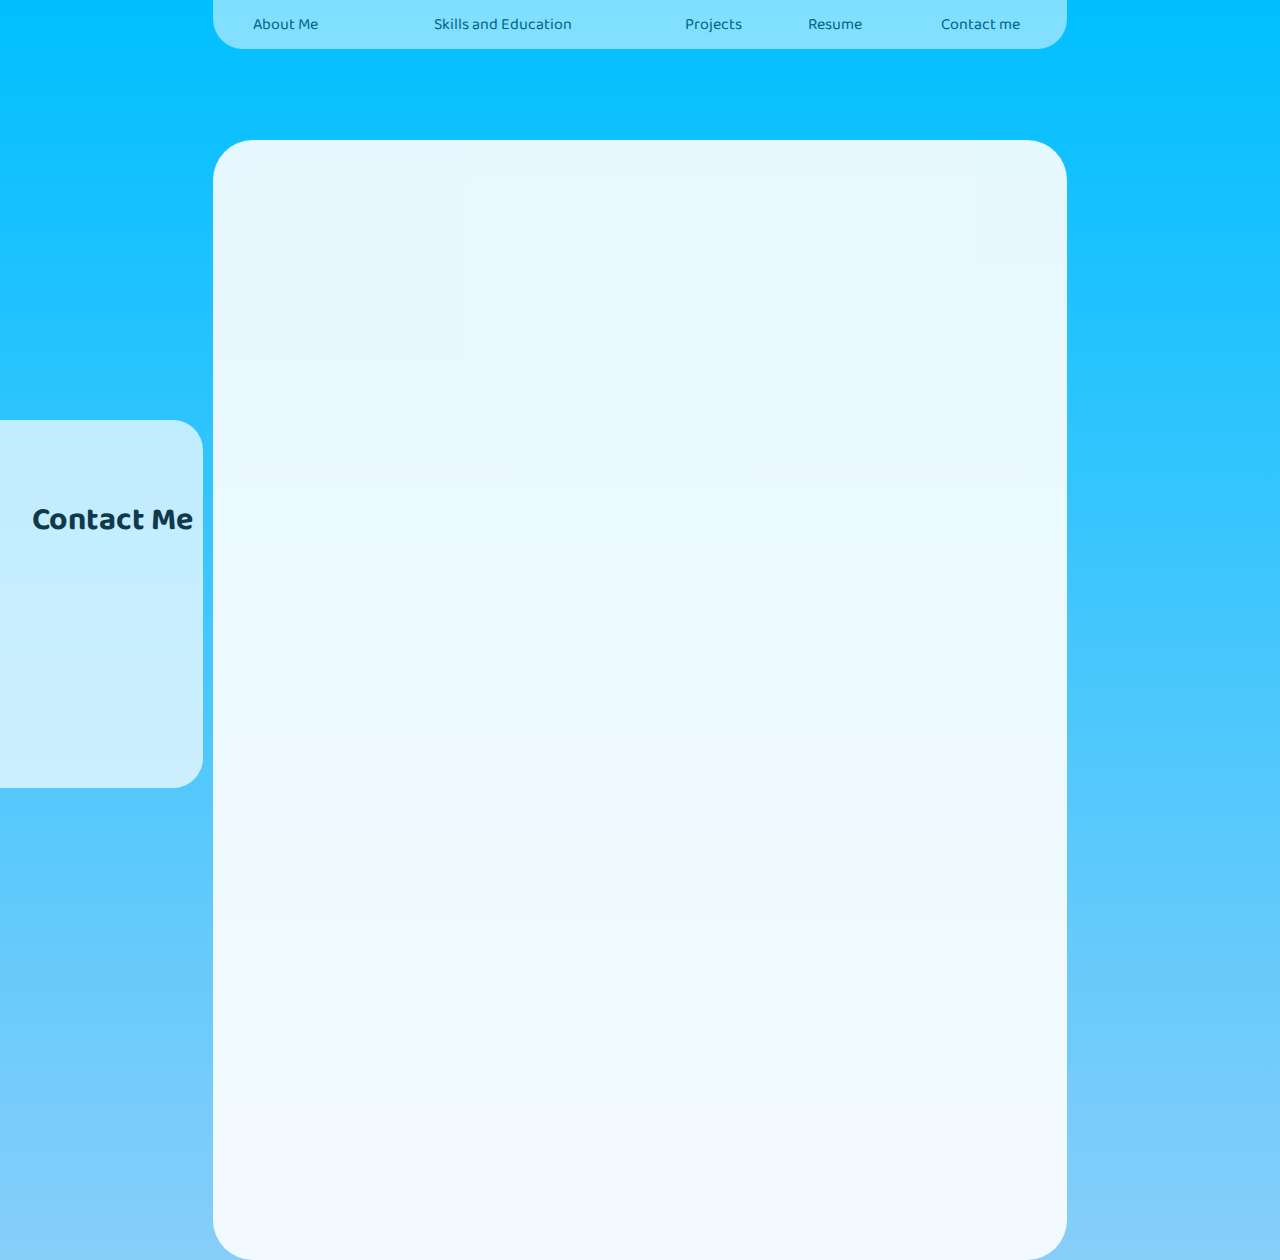
<file: pg5_contact.html>
<!DOCTYPE html>
<html lang="en">
<head>
    <meta charset="UTF-8">
    <title>Andrew Daunais</title>
    <link rel="stylesheet" href="style_contact.css">
    <link rel="stylesheet" href="https://cdnjs.cloudflare.com/ajax/libs/animate.css/3.7.2/animate.min.css">
    <link href="https://fonts.googleapis.com/css?family=Baloo&display=swap" rel="stylesheet">
</head>
<body>
<table>
    <tr>
        <td><a href="./pg1_about_me.html">About Me</a></td>
        <td><a href="./pg2_skills_education.html">Skills and Education</a></td>
        <td><a href="./pg3_projects.html">Projects</a></td>
        <td><a href="./pg4_resume.html">Resume</a></td>
        <td><a href="./pg5_contact.html">Contact me</a></td>
<!--        <td><a href="./pg6_reflections.html">Reflections</a></td>-->
    </tr>
</table>
<article><h1>Contact Me</h1></article>
<aside>
    <iframe src="https://docs.google.com/forms/d/e/1FAIpQLScUX6udP0GqLJGyte3rogegXO4VUELfS6-gfwH9ixLyKf3T9w/viewform?embedded=true" width="640" height="790" frameborder="0" marginheight="0" marginwidth="0">Loading…</iframe>
</aside>
</body>
</html>
</file>
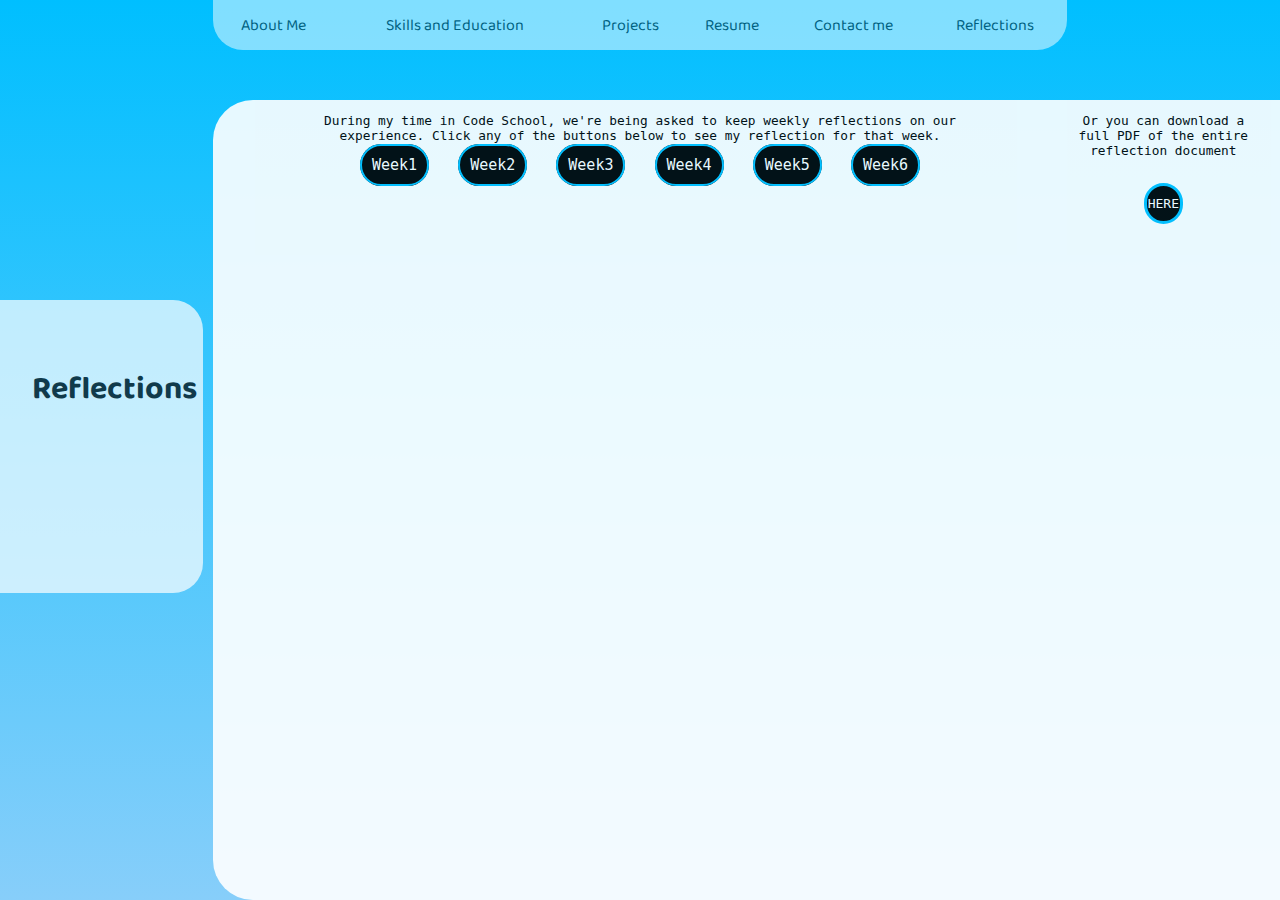
<file: pg6_reflections.html>
<!DOCTYPE html>
<html lang="en">
<head>
    <meta charset="UTF-8">
    <title>Andrew Daunais</title>
    <link rel="stylesheet" href="style_taller.css">
    <link rel="stylesheet" href="https://cdnjs.cloudflare.com/ajax/libs/animate.css/3.7.2/animate.min.css">
    <link href="https://fonts.googleapis.com/css?family=Baloo&display=swap" rel="stylesheet">
</head>
<body>
<table>
    <tr>
        <td><a href="./pg1_about_me.html">About Me</a></td>
        <td><a href="./pg2_skills_education.html">Skills and Education</a></td>
        <td><a href="./pg3_projects.html">Projects</a></td>
        <td><a href="./pg4_resume.html">Resume</a></td>
        <td><a href="./pg5_contact.html">Contact me</a></td>
        <td><a href="./pg6_reflections.html">Reflections</a></td>
    </tr>
</table>
<article><h1>Reflections</h1></article>
<aside>
<p>During my time in Code School, we're being asked to keep weekly reflections on our experience. Click any of the buttons below to see my reflection for that week.</p>
    <div>
        <label for="week1" class="week_label">Week1</label>
        <input type="radio" name="text_switch" id="week1" class="reflect_btn">
        <label for="week2" class="week_label">Week2</label>
        <input type="radio" name="text_switch" id="week2" class="reflect_btn">
        <label for="week3" class="week_label">Week3</label>
        <input type="radio" name="text_switch" id="week3" class="reflect_btn">
        <label for="week4" class="week_label">Week4</label>
        <input type="radio" name="text_switch" id="week4" class="reflect_btn">
        <label for="week5" class="week_label">Week5</label>
        <input type="radio" name="text_switch" id="week5" class="reflect_btn">
        <label for="week6" class="week_label">Week6</label>
        <input type="radio" name="text_switch" id="week6" class="reflect_btn">
    </div>
    <div>
        <p id="week1_text" class="reflect_content" hidden>After my first week, my biggest takeaway is that I’m having an AMAZING time! I know these reflections are meant to highlight both the highs and lows throughout the week, but so far I’m really just having the best time. So far, things have really been clicking for me and I feel very capable of keeping up with the pace of the program. I really feel like I’m getting a solid understanding of what things like for/while loops, variables, prompts, and functions are actually doing at a practical level which really excites me because I will likely have an easier time translating those functional concepts into the syntax of other languages. I’ll be honest, I don’t have too terribly much I feel like I can more specifically comment on at the moment because I’m mostly just feeling hopeful about the future. I’m very confident that I’ll be able to persevere as the program becomes more complex and challenging because I’ll have a strong foundation in the core concepts. And I think that was ultimately my biggest takeaway from the teachers this way: understand the core concepts and their functions, and you’ll be able to be a strong programmer regardless of the language you’re using.
        </p>
        <p id="week2_text" class="reflect_content" hidden>This week was definitely tougher than the first for me, but that’s to be expected. I’m starting to run into the issue of having so many elements that I technically know how to use individually, but when I incorporate them all together I don’t always know where everything is meant to go. For example, one of my biggest things I’ll be reviewing a lot in my own time is the difference between for, forEach, for in, and map. I do understand the uses of each of them looping through arrays in order to either transfer into a new array or change the elements in the current array. But it’s tough to really understand which cases each one is best used for, and I’m sure that will just come with continued practice and problems to work through. A big takeaway this week is for me to be aware that challenges are meant to be challenging. That might sound silly to say, but this week I found myself getting disappointed in myself for not completing some of the challenges after some of our assignments this week. When I was reflecting at home one night this week, I had a realization of “hey wait a minute, I grasped the important concepts today and executed them correctly! Just because I couldn’t complete the challenges today doesn’t mean today was a failure.” And I’m sure it’s the sort of thing where, as I learn more and become more confident, I can come back to some of these assignments or bigger projects and attempt the challenges with a more knowledgeable perspective. It’s also important to keep reminding myself that I really just started learning this brand new skill TWO WEEKS AGO and I already feel quite confident with so many aspects: defining and using variables and integers, how to create an object, how to create instances of a class and put methods into that class that I can then use on those instances to change them or manipulate them in some way, creating functions that can store huge chunks of code that I can reuse later without having to type the whole thing again, and incorporating loops into any of the things I’ve listed above in order to keep going through them (and breaking out of loops in a functional way instead of just using the “break” command). I literally didn’t even know most of those things existed two weeks ago and I’m already getting a solid grasp of their functionality and use cases. So I definitely need to be careful about judging myself too hard at the start because ultimately I’ve already accomplished so much, and that’s something to be excited about!</p>
        <p id="week3_text" class="reflect_content" hidden>I think this week was a great indicator for my future in the program now that I see how I feel about moving into a new language. I’ve been curious since I started to know whether or not I would feel comfortable transitioning into different languages. But when we started python this week, I was so comfortable picking it up because I already had such a solid grasp of the core concepts we had learned through javascript. It was just so cool getting to see the way everything builds! The concepts we learned throughout one week in javascript (variables, integers, concatenation, strings, while and for loops) were concepts we learned in the first two days of python! And I feel like I didn’t have to skip a beat to pick up these concepts in a new language, which is an incredibly exciting feeling!
            One of my favorite things from this week was the team project I did with Jack. I was VERY nervous initially just because I know myself and I know that talking to brand new people is not a strong suit of mine. But once we got talking, I felt that we really clicked and it was fun getting to work through coding problems with another person. I found that simply talking through my own code out loud to another person was sometimes enough to solve my own problem that I was trying to figure out. This was also a very fulfilling assignment on a personal level because I’ve never felt like someone who can take initiative in a group situation and delegate certain tasks to people. But with this project, it came very naturally for me to say “Okay, let’s look at the problem. What pieces do we need to break it down to? Okay we have that. Do you have a preference on which part you’d like to do? Alright so you’ll do that and I can do the other part.” And when either of us were struggling to figure out our own next step, we felt comfortable working through it together. I’ll be totally honest in saying that I was very slightly tearing up a bit at one point because I was struck with such happiness that this confidence and comfortability was coming so easily to me in this environment. I feel like that’s a great indicator that I’m in the right place for me.
            As far as improvements or just personal critiques for this week, and every week so far, sometimes I wonder if I need to do a better job of speaking up in class when questions are asked. I want to make it clear that I’m engaged in class and engaged with the material, but it is often difficult for me to open my mouth sometimes even when I know the answer. I think I can do a better job at forcing myself to raise my hand every now and then even if I’m uncomfortable. The only way to eventually be comfortable is to force myself to be uncomfortable for a minute.
        </p>
        <p id="week4_text" class="reflect_content" hidden>I started off my past week by reviewing my weekly projects we’ve done so far. I pulled each one up, looked at the instructions and didn’t look at my previous code, then I just tried to redo the whole thing with a new perspective. The week one project was probably the most interesting because there were certain lines of code I was reusing a lot on my first try, but now with new concepts and new perspectives I was able to implement it differently. I used functions to fire those lines of code whenever I needed them. I think this review was pretty great for me, and also it was just a reminder to stay on top of previous concepts and languages so I don’t forget them too quickly as we move on to new things.
            One of my biggest challenges this week I think was the group assignment I did with Chris. Chris and I’s brains just work differently because I tend to operate more quietly, and sometimes I felt slightly overwhelmed by the energy Chris was giving off. There was a point when she continued on to the challenge part of the assignment before I was done with my part of the main assignment, and by the time I caught up to her she was already trying to implement the challenge. At that time I had no idea what she was doing or what this piece of code was doing and I didn’t know how to help. It was just an error of communication that I might know how to have a better grasp on in the future. And of course I take this challenging assignment as a learning experience because in the real world I can’t always choose who I’m working with. Sometimes I will have to work with people who work from differently from me, and it’s up to me to know how to work with different types of people.
            Overall, I’m feeling great this week! I felt like our first milestone assessment (or whatever you guys are calling it) went quite well. I was able to finish the whole thing within the time given. I got stuck on one problem because I couldn’t figure out how to reverse an array. So I skipped that problem and made sure I could finish everything else first. Then I came back and it was suddenly easier because some of the later problems gave me some ideas on how to work it. Python is still coming pretty easily for me because so far we’re handling concepts we’re already familiar with from javascript. Oh and I just remembered as I was typing that that I’m supposed to reflect on the article we read as well. I thought it was pretty interesting and it does make sense. We don’t learn anything by trying to implement our own original ideas first. Relating it to a world I’m more familiar with: no composer has ever tried writing a piece of music without first listen to a lot of music and finding what inspires them and what structures are interesting to them. Learning how different tonalities work and experimenting with atmosphere and structure is something composers do regularly throughout their learning process. In the same way, I suppose it would be pretty insane for me to say “I’m gonna build a brand new program without first seeing how a functioning program is structured.” Copying can be a great way to understand the structure and flow of something, and once you fully understand something’s structure then you’re more capable of experimenting with that structure and finding your way to fully original ideas! So I’ll definitely take that advice into consideration as we learn more in terms of fullstack developer skills.
        </p>
        <p id="week5_text" class="reflect_content" hidden>This was definitely my toughest week so far. The more design-oriented concepts of HTML and CSS don’t click with me quite as much as the functional concepts we were grasping in javascript and python. But I definitely warmed up to it a little more by Friday. Our Google assignment for the weekly project was really successful for me! Maybe my code was sloppy and the overall page wasn’t laid out in the most efficient way possible, but it’s week 1 of HTML/CSS so I know those refinement type things are going to come with more practice. But overall, this week was definitely a training session in “don’t beat yourself up too much if you don’t get it yet” for me.
            As far as personal goals go this week, I decided to make a little bit of headway on my potential passion project this weekend. An idea I’m considering is a music-led meditation app. The user will be able to select from a list of different tonal centers (that I’m creating in a synthesizer tool I like to play around with from time to time) as well as choose a time limit for their meditation session. Throughout the course of the user’s chosen time, the music will play and transition between the chosen tonalities. The music will fade out toward the end of the time. The idea is a meditation app that will allow the users to fully immerse themselves in meditation without worrying about checking the time or setting an alarm that will take you out of meditation too harshly. This will gradually fade you out of it in order to keep that light feeling you achieved during the meditation itself. My plan will definitely change and evolve as I learn how all these elements will ultimately interact with each other, and as I learn what I will actually be capable of by the end of this program. But this is a general skeleton thus far. And this weekend I started building some of my tonal centers as well as a VERY general mock-up of the homepage using what I learned with HTML and CSS this week. I’m definitely feeling hopeful about what this could become if I really put the time and work into it!
        </p>
        <p id="week6_text" class="reflect_content" hidden>This is a rather late reflection, but I’ll try to keep it just as in depth as the rest. Last week was definitely the toughest so far. We’re really starting to get into the meat of the front-end development world. It’s exciting stuff because I’m starting to see how everything links together to make all the apps and websites I interact with on a daily basis. And with enough practice and understanding, I can make those types of websites myself. But at the moment it’s just tough. When bringing HTML, CSS, and Javascript all together, it’s often difficult to keep things straight and truly only do what’s absolutely necessary in each respective program (layout in HTML, design in CSS, and actions and events in Javascript). Luckily I’m not feeling discouraged from this past week. I mostly feel excited about the potential of what it really means to put all of this together in the end. This current week, we’re making our own portfolio sites and it’s really coming together! It’s hard to believe that I didn’t even know 90% of this stuff existed 6 weeks ago. So for that, I’m incredibly hopeful.
        </p>
    </div>
</aside>
<section id="reflect_pdf"><p>Or you can download a full PDF of the entire reflection document</p><a href="images/cs_reflections.pdf" download="adaunais_reflections" id="download_res">HERE</a></section>
<script src="main.js"></script>
</body>
</html>
</file>
<file: index.css>
/*|||||||||||||||||||||||||||||
||| MOBILE-PORTRAIT/DEFAULT |||
|||||||||||||||||||||||||||||*/
html{
    scroll-behavior: smooth;
}

body{
    margin: 0;
    /* overflow: hidden; */
    color: #734519;
    font-family: 'Josefin Sans', sans-serif;
}

a, a:visited{
    /* text-decoration: underline; */
    color: #734519;
    transition: .3s;
}

a:hover{
    color: #f3e5c7;
}

#top-of-page{
    position: absolute;
    top: 0;
}

.top-item, .right-item, .left-item, .bottom-item{
    position: fixed;
    z-index: 1000;
    color: #734519;
    background-color: #eac84b;
    font-weight: 300;
}

.top-item{
    height: 50px;
    top: 0;
    left: 0;
    right: 0;
    padding-left: 60px;
    padding-top: 10px;
}

.right-item{
    z-index: 1100;
    width: 60px;
    right: 0;
    top: 0;
    bottom: 0;
    transition: 1s;
}

/* .right-item:hover{
    padding-left: 90px;
} */

ul > li{
    list-style: none;
}

ul > li > a{
    text-decoration: none;

}

.current-section{
    display: block;
}

ul > li:before{
    position: absolute;
    content: "";
    left: 0;
    right: 0;
    border-top: 2px solid;
    border-color: #734519;
    margin: 0 20px;
}

.left-item{
    z-index: 1100;
    width: 60px;
    left: 0;
    top: 0;
    bottom: 0;
}

.bottom-item{
    height: 60px;
    bottom: 0;
    left: 0;
    right: 0;
    transition: 1s;
}

.raise-bottom{
    height: 90px;
    background-color: #dd6b41;
    color: #f2f2f2;
}

#email, #linkedin, #github{
    font-size: 23px;
    padding: 15px 5px;
}

#email:hover, #linkedin:hover, #github:hover{
    cursor: pointer;
    font-size: 26px;
}

#siteby{
    padding-top: 15px;
}

.heading{
    font-size: 20px;
    font-weight: 600;
    text-decoration: #734519 underline;   
}

.media{
    position: absolute;
    top: 40%;
}

.section-menu{
    position: absolute;
    top: 40%;
    left: -70px;
}

.contacts{
    text-align: center;
}

.main-body{
    margin: 39px 59px;
    background-color: #f3e5c7;
}

.welcome{
    text-align: center;
    font-weight: 600;
    background-image: -webkit-linear-gradient(72deg, #f3e5c7 49%, #dd6b41 49%);
    height: 85vh;
    transition: all 2s ease;
}

.top-heading-text{
    padding-top: 10%;
    font-size: 25px;
}

.hey-text{
    margin-left: -9%;
}

.there-text{
    padding-left: 9%;
    margin-top: -17px;
}

.bottom-heading-text{
    padding-top: 5%;
}

.introductions, .my-work, .about-me, .thank-you{
    padding: 55px 0 0;
}

.introductions{
    justify-content: center;
    display: grid;
    grid-template-areas: "heading image" "para image" ". image";
    height: 630px;
    background-color: #f3e5c7;
    padding: 0 120px;
}

.introductions>h2{
    z-index: 100;
    grid-area: heading;
    font-size: 31px;
    margin: 60px 0 -50px;
}

.para{
    grid-area: para;
    z-index: 100;
}

.introductions>div>p{
    font-size: 24px;
    line-height: 1.3;
}

.img-container{
    grid-area: image;
    z-index: 100;
}

.piano_img{
    width: 90%;
    margin: 50px 0 0 50px;
    transition: 1s;
    border-radius: 25px 30%;
}

.intro-blob-img{
    position: absolute;
    z-index: 0;
    width: 60%;
    transform: rotate(32deg);
    margin: -160px -55px;
}

.my-work{
    background-color: #dd6b41;
    height: 70vh;
    border-radius: 10%;
}

.my-work>h2{
    font-size: 31px;
    padding: 0 100px;
}

.work-slideshow{
    position: relative;
    margin: 0 10%;
}

.slides{
    display: none;
    grid-template-areas: "descrip image";
}

.prev, .next {
    cursor: pointer;
    position: absolute;
    top: 50%;
    width: auto;
    margin: -45px;
    padding: 22px 16px;
    color: #eac84b;
    font-weight: bold;
    font-size: 18px;
    transition: 0.6s ease;
    user-select: none;
}

.next {
    right: 0;
    border-radius: 3px 0 0 3px;
}

.prev:hover, .next:hover {
    background-color: rgba(0,0,0,0.8);
}

.text {
    grid-area: descrip;
    color: #f2f2f2;
    font-size: 20px;
    padding: 8px 12px;
    bottom: 8px;
    text-align: left;
    line-height: 1.3;
}

.numbertext {
    color: #f2f2f2;
    font-size: 12px;
    padding: 8px 12px;
    position: absolute;
    top: 0;
}

.fade {
    -webkit-animation-name: fade;
    -webkit-animation-duration: 1.5s;
    animation-name: fade;
    animation-duration: 1.5s;
}
  
@-webkit-keyframes fade {
    from {opacity: .4} 
    to {opacity: 1}
}
  
@keyframes fade {
    from {opacity: .4} 
    to {opacity: 1}
}

.prev:hover, .next:hover {
    background-color: rgba(0,0,0,0.8);
}

.project_img{
    grid-area: image;
    width: 100%;
}

.about-me{
    height: 75vh;
}

.about-me>h2{
    font-size: 31px;
}

.about-me>h2, .about-me>div{
    padding: 0 100px;
}

.about-content{
    display: grid;
    grid-template-columns: 1fr 2fr;
}

.about-content>img{
    width: 50%;
    border-radius: 20% 20px;
}

.about-content>p{
    font-size: 19px;
    line-height: 1.3;
}

.thank-you{
    height: 315px;
    padding: 40px 250px 0;
    line-height: 1.3;
    background-color: #dd6b41;
    color: #f2f2f2;
    border-radius: 25% 25% 0 0;
    text-align: center;
}

.thank-you>h2{
    font-size: 31px;
}

.thank-you>p{
    font-size: 25px;
}

iframe{
    margin: 4vh 27vw;
}

.back-to-main{
    position: fixed;
    margin: 4vh 1vw;
    font-size: 23px;
    font-weight: 500;
}

.back-to-main>a:hover{
    color: #dd6b41;
}

/*||||||||||||||||||||||
||| MOBILE-LANDSCAPE |||
||||||||||||||||||||||*/
@media (min-width: 480px) {
    
}

/*|||||||||||||||||||||
||| TABLET-PORTRAIT |||
|||||||||||||||||||||*/
@media (min-width: 768px) {
    
}

/*||||||||||||||||||||||
||| TABLET-LANDSCAPE |||
||||||||||||||||||||||*/
@media (min-width: 992px) {
    
}

/*||||||||||||
||| LAPTOP |||
||||||||||||*/
@media (min-width: 1200px) {
    
}
</file>
<file: index_v_2.css>
html {
    scroll-behavior: smooth;
}

body {
    background-image: url("images/smaller_sky_image.jpg");
    background-repeat: no-repeat;
    background-size: cover;
    margin: 0;
}

@media only screen and (max-device-width: 599px) {
    h1 {
        font-family: 'Sriracha', cursive;
        text-decoration: deepskyblue underline;
    }

    .section {
        padding-bottom: 2%;
        padding-top: 10%;
        background-color: rgba(0,0,0,.5);
        color: white;
        text-align: center;
    }

    img {
        width: 20vw;
    }

    #menu {
        display: grid;
        grid-template-columns: repeat(5, 1fr);
        border-bottom-right-radius: 25px;
        border-bottom-left-radius: 25px;
        background-color: rgba(255,255,255,.7);
        position: fixed;
        top: 0;
        text-align: center;
    }

    .menu_link {
        padding: 1vh 1.6vw;
        font-size: 3.9vw;
        color: black;
        text-decoration: none;
        font-family: 'Sriracha', cursive;
        transition: .5s;
    }

    .menu_link:hover {
        color: deepskyblue;
        text-decoration: deepskyblue underline;
    }

    #head {
        text-align: center;
        padding-bottom: 5%;
    }

    #head_text {
        font-family: 'Sriracha', cursive;
        font-size: 3vw;
        background-color: rgba(0,0,0,.5);
        padding: 2% 0;
        margin: 10% 10%;
        border: 5px solid deepskyblue;
        border-radius: 30px;
    }

    #head_scroll {
        font-family: 'Sriracha', cursive;
        margin: 0 2%;
        font-size: 4vw;
        font-weight: bold;
    }

    #about {
        background-color: rgba(0,0,0,.8);
    }

    #about_list{
        text-align: center;
        display: grid;
        grid-template-columns: 1fr 1fr;
    }

    .about_title {
        font-family: 'Sriracha', cursive;
        font-size: 5vw;
        margin-top: 25vh;
    }

    .about_description {
        font-family: 'Sawarabi Mincho', sans-serif;
        background-color: rgba(255,255,255,.5);
        margin: 5vh 2vw;
        padding: 4%;
        border-radius: 30px;
        color: black;
    }

    #skills {
        background-color: rgba(0,0,0,.5);
    }

    #skills_list {
        display: grid;
        grid-template-columns: repeat(2, 1fr);
    }

    .language {
        font-family: 'Sawarabi Mincho', sans-serif;
        margin: 10%;
    }

    #projects {
        background-color: rgba(0,0,0,.8);
    }

    .project_title {
        font-family: 'Sriracha', cursive;
        text-decoration: white underline;
        color: white;
        font-weight: bold;
        font-size: 5vw;
        margin-bottom: 1vh;
        transition: .5s;
    }

    .project_title:hover {
        text-decoration: deepskyblue underline;
    }

    .project_description {
        font-family: 'Sawarabi Mincho', sans-serif;
        border-top: solid 2px white;
        margin: 1vh 1vw;
        text-align: left;
        padding: 0 1vw 0 2vw;
    }

    .project_img_container {
        margin-top: 4vh;
    }

    .project_img {
        width: 50vw;
    }

    #education {
        background-color: rgba(0,0,0,.5);
    }

    #education_list {
        background-color: rgba(0,0,0,.8);
        margin: 0 5% 5% 5%;
        text-align: center;
        padding: 10%;
        border-radius: 90px;
    }

    .school_description {
        font-family: 'Sawarabi Mincho', sans-serif;
        border-top: solid white;
        padding: 5% 0 5% 0;
    }

    #contact {
        background-color: rgba(0,0,0,.8);
    }

    #contact_list {
        display: grid;
        /*grid-template-columns: 2fr 1fr;*/
    }

    #contact_info {
        font-family: 'Sawarabi Mincho', sans-serif;
        text-align: center;
        padding-bottom: 5%;
    }

    #resume {
        text-align: center;
        /*padding-left: 11%;*/
    }

    #download_link {
        font-family: 'Sawarabi Mincho', sans-serif;
        color: white;
        font-size: 5vw;
        text-decoration: white underline;
        text-align: center;
        padding: 5% 0;
        transition: .5s;
    }

    #download_link:hover {
        text-decoration: deepskyblue underline;
    }

    .misc_link {
        text-decoration: deepskyblue underline;
        color: white;
        transition: .5s;
    }

    .misc_link:hover {
        color: deepskyblue;
    }
}


@media only screen and (min-device-width: 600px) {
    h1 {
        font-family: 'Sriracha', cursive;
        text-decoration: deepskyblue underline;
    }

    .section {
        padding-bottom: 5%;
        padding-top: 5%;
        background-color: rgba(0,0,0,.5);
        color: white;
        text-align: center;
    }

    img {
        width: 10vw;
    }

    #menu {
        display: grid;
        grid-template-columns: repeat(5, 1fr);
        border-bottom-right-radius: 25px;
        border-bottom-left-radius: 25px;
        background-color: rgba(255,255,255,.7);
        position: fixed;
        top: 0;
        padding: 1.2% 0;
        text-align: center;
        margin: 0 28vw;
    }

    .menu_link {
        padding: 0 2vw;
        color: black;
        text-decoration: none;
        font-family: 'Sriracha', cursive;
        transition: .5s;
    }

    .menu_link:hover {
        color: deepskyblue;
        text-decoration: deepskyblue underline;
    }

    #head {
        text-align: center;
        padding-bottom: 5%;
    }

    #head_text {
        font-family: 'Sriracha', cursive;
        font-size: 1vw;
        background-color: rgba(0,0,0,.5);
        padding: 5%;
        margin: 5% 35%;
        border: 5px solid deepskyblue;
        border-radius: 30px;
    }

    #head_scroll {
        font-family: 'Sriracha', cursive;
        margin: 0 5%;
        font-size:1.5vw;
        font-weight: bold;
    }

    #about {
        background-color: rgba(0,0,0,.8);
    }

    #about_list, #projects_list {
        text-align: center;
        display: grid;
        grid-template-columns: 1fr 1fr;
    }

    .about_title {
        font-family: 'Sriracha', cursive;
        font-size: 2.5vw;
        margin: 15%;
    }

    .about_description {
        font-family: 'Sawarabi Mincho', sans-serif;
        background-color: rgba(255,255,255,.5);
        margin: 8% 20%;
        padding: 3%;
        border-radius: 30px;
        color: black;
    }

    #skills {
        background-color: rgba(0,0,0,.5);
    }

    #skills_list {
        display: grid;
        grid-template-columns: repeat(4, 1fr);
    }

    .language {
        font-family: 'Sawarabi Mincho', sans-serif;
        margin: 10%;
    }

    #projects {
        background-color: rgba(0,0,0,.8);
    }

    .project_title {
        font-family: 'Sriracha', cursive;
        text-decoration: white underline;
        color: white;
        font-weight: bold;
        font-size: 2.3vw;
        margin-bottom: 1.5%;
        transition: .5s;
    }

    .project_title:hover {
        text-decoration: deepskyblue underline;
    }

    .project_description {
        font-family: 'Sawarabi Mincho', sans-serif;
        border-right: solid 2px white;
        margin: 3% 15% 4% 8%;
        text-align: right;
        padding: 0 4% 0 0;
    }

    .project_img_container {
        margin-top: 3%;
        padding-right: 20%;
    }

    .project_img {
        width: 30vw;
    }

    #education {
        background-color: rgba(0,0,0,.5);
    }

    #education_list {
        background-color: rgba(0,0,0,.8);
        margin: 0 20% 10% 20%;
        text-align: center;
        padding: 7% 10%;
        border-radius: 90px;
    }

    .school_description {
        font-family: 'Sawarabi Mincho', sans-serif;
        border-top: solid white;
        padding: 3% 0 12% 0;
    }

    #contact {
        background-color: rgba(0,0,0,.8);
    }

    #contact_list {
        display: grid;
        grid-template-columns: 2fr 1fr;
    }

    #contact_info {
        font-family: 'Sawarabi Mincho', sans-serif;
        text-align: left;
        padding-left: 18%;
    }

    #resume {
        text-align: left;
        padding-left: 11%;
    }

    #resume_iframe {
        width: 90%;
        height: 50vh;
    }

    #download_link {
        font-family: 'Sawarabi Mincho', sans-serif;
        color: white;
        font-size: 2vw;
        text-decoration: white underline;
        text-align: center;
        padding: 4% 0 0 0;
        transition: .5s;
    }

    #download_link:hover {
        text-decoration: deepskyblue underline;
    }

    .misc_link {
        text-decoration: deepskyblue underline;
        color: white;
        transition: .5s;
    }

    .misc_link:hover {
        color: deepskyblue;
    }
}
</file>
<file: style.css>
html{
    height: 100%;
    width: auto;
}

body{
    margin: 0;
    display: grid;
    height: 100%;
    grid-template-columns: 2fr 3fr 5fr 2fr;
    grid-template-rows: 1fr 2fr 2fr 2fr 2fr;
    grid-template-areas:
    "img menu menu ."
    "img content content content"
    "label content content content"
    "label content content content"
    ". . . .";
    background-image: linear-gradient(deepskyblue, lightskyblue);
    background-size: cover;
}

table{
    grid-area: menu;
    background-color: white;
    opacity: .5;
    height: 50%;
    border-bottom-left-radius: 30px;
    border-bottom-right-radius: 30px;
    font-family: 'Baloo', cursive;
    text-align: center;
}

a{
    text-decoration: none;
    color: black;
    transition: .5s;
}

a:hover{
    text-decoration: black underline;
}

aside{
    grid-area: content;
    background-color: rgba(255,255,255, .7);
    text-align: center;
    font-size: 20px;
    padding: 30px 100px 10px 100px;
    color: black;
    border-bottom-left-radius: 40px;
    border-top-left-radius: 40px;
    font-family: 'Roboto Mono', monospace;
}

article{
    grid-area: label;
    background-color: white;
    font-family: 'Baloo', cursive;
    opacity: .7;
    color: black;
    padding: 25% 0 0 15%;
    margin-bottom: 50%;
    margin-right: 10px;
    border-bottom-right-radius: 30px;
    border-top-right-radius: 30px;
}

#headshot{
    grid-area: img;
    width: 50%;
    border-radius: 30px;
    margin: 10px 0 0 30px;
}

.logo{
    width: 100px;
    display: inline;
}

#week1_text{
    font-size: 1.2vw;
}

.reflect_btn{
    display: none;
}

.week_label{
    border: 2px solid deepskyblue;
    padding: 5px;
    background-color: black;
    color: white;
}

p{
    font-size: 1vw;
}
</file>
<file: style_taller.css>
html{
    height: 100%;
    width: auto;
}

body{
    margin: 0;
    display: grid;
    height: 100%;
    grid-template-columns: 2fr 3fr 5fr 2fr;
    grid-template-rows: 1fr 2fr 2fr 2fr 2fr;
    grid-template-areas:
            "img menu menu ."
            "img content content skills"
            "label content content skills"
            "label content content skills"
            ". content content skills";
    background-image: linear-gradient(deepskyblue, lightskyblue);
    background-size: cover;
}

table{
    grid-area: menu;
    background-color: white;
    opacity: .5;
    height: 50%;
    border-bottom-left-radius: 30px;
    border-bottom-right-radius: 30px;
    font-family: 'Baloo', cursive;
    text-align: center;
}

a{
    text-decoration: none;
    color: black;
    transition: .5s;
}

a:hover{
    text-decoration: black underline;
}

aside{
    grid-area: content;
    background-color: white;
    opacity: .9;
    text-align: center;
    font-size: 15px;
    padding: 0 100px 0 100px;
    color: black;
    border-bottom-left-radius: 40px;
    border-top-left-radius: 40px;
    font-family: 'Roboto Mono', monospace;
}

.educ_text{
    padding: 35px;
    text-decoration: overline;
}

section{
    grid-area: skills;
    background-color: white;
    opacity: .9;
    text-align: center;
    font-family: 'Roboto Mono', monospace;
    font-size: 13px;
}

article{
    grid-area: label;
    background-color: white;
    font-family: 'Baloo', cursive;
    opacity: .7;
    color: black;
    padding: 20% 0 0 15%;
    margin-bottom: 50%;
    margin-right: 10px;
    border-bottom-right-radius: 30px;
    border-top-right-radius: 30px;
}

#headshot{
    grid-area: img;
    width: 50%;
    border-radius: 30px;
    margin: 10px 0 0 30px;
}

.logo{
    width: 110px;
    padding: 5px 10px;
    border: 2px solid deepskyblue;
    border-radius: 30px;
    transition: .5s;
}

.logo:hover{
    background-color: deepskyblue;
    box-shadow: 3px 3px 10px 3px black;
}

div img{
    margin: 0 20% 0 33%;
}

#css_logo, #python_logo, #jquery_logo, #js_logo, #html_logo{
    display: block;
    border: 3px solid deepskyblue;
    border-radius: 30px;
    width: 80px;
    margin-bottom: 5px;
    margin-top: 5px;
    transition: .5s;
}

#css_logo:hover, #python_logo:hover, #jquery_logo:hover, #js_logo:hover, #html_logo:hover{
    background-color: deepskyblue;
    box-shadow: 3px 3px 10px 3px black;
}

#resume{
    margin-top: 15px;
    width: 930px;
    height: 500px;
    border: 5px solid deepskyblue;
    box-shadow: 5px 5px 10px 5px black;
}

#download_res{
    display: block;
    margin: 25px 40% 0 40%;
    padding: 10px 0;
    border: 3px solid deepskyblue;
    border-radius: 50px;
    background-color: black;
    color: white;
    transition: .3s;
}

#download_res:hover{
    box-shadow: 3px 3px 10px 3px black;
}

.logo_title{
    display: inline;
}

#week1_text,#week2_text,#week3_text, #week5_text, #week6_text{
    font-size: 14px;
    border: 2px solid deepskyblue;
    padding: 8px;
}

#week4_text{
    font-size: 13px;
    border: 2px solid deepskyblue;
    padding: 8px;
}

.reflect_btn{
    display: none;
}

.week_label{
    border: 2px solid deepskyblue;
    border-radius: 25px;
    padding: 10px;
    background-color: black;
    color: white;
    margin: 10px;
}

#reflect_pdf{
    padding-right: 20px;
}

p{
    font-size: 1vw;
}
</file>
<file: style_projects.css>
html{
    height: 100%;
    width: auto;
}

body{
    margin: 0;
    display: grid;
    height: 100%;
    grid-template-columns: 2fr 3fr 5fr 2fr;
    grid-template-rows: 1fr 2fr 2fr 2fr 2fr;
    grid-template-areas:
            "img menu menu ."
            "img content content content"
            "label content content content"
            "label content content content"
            ". content content content";
    background-image: linear-gradient(deepskyblue, lightskyblue);
    background-size: cover;
}

table{
    grid-area: menu;
    background-color: white;
    opacity: .5;
    height: 50%;
    border-bottom-left-radius: 30px;
    border-bottom-right-radius: 30px;
    font-family: 'Baloo', cursive;
    text-align: center;
}

a{
    text-decoration: none;
    color: black;
    transition: .5s;
}

a:hover{
    text-decoration: black underline;
}

aside{
    grid-area: content;
    background-color: white;
    opacity: .9;
    text-align: center;
    font-size: 20px;
    padding: 10px 100px 0 100px;
    color: black;
    border-bottom-left-radius: 40px;
    border-top-left-radius: 40px;
}

article{
    grid-area: label;
    background-color: white;
    font-family: 'Baloo', cursive;
    opacity: .7;
    color: black;
    padding: 20% 0 0 15%;
    margin-bottom: 50%;
    margin-right: 10px;
    border-bottom-right-radius: 30px;
    border-top-right-radius: 30px;
}

div img{
    width: 400px;
}

#divClick{
    float: left;
    border: 2px solid deepskyblue;
    transition: .3s;
}

#divGoogle{
    float: right;
    clear: left;
    border: 2px solid deepskyblue;
    transition: .3s;
}

#divShowhide{
    float: left;
    clear: right;
    border: 2px solid deepskyblue;
    transition: .3s;
}

#divClick:hover, #divGoogle:hover, #divShowhide:hover{
    box-shadow: 3px 3px 10px 3px black;
}

#text_for_click{
    float: left;
    text-align: left;
    margin-left: 30px;
}

#text_for_google{
    float: right;
    text-align: right;
    clear: left;
    margin-right: 30px;
}

#text_for_showhide{
    float: left;
    clear: right;
    text-align: left;
    margin-left: 30px;
}

.title {
    text-decoration: black underline overline;
    transition: .5s;
}

.title, #text_for_showhide, #text_for_google, #text_for_click{
    font-family: 'Roboto Mono', monospace;
}

.title:hover{
    text-decoration: deepskyblue underline overline;
}
</file>
<file: style_contact.css>
html{
    height: 140%;
    width: auto;
}

body{
    margin: 0;
    display: grid;
    height: 100%;
    grid-template-columns: 2fr 3fr 5fr 2fr;
    grid-template-rows: 1fr 2fr 2fr 2fr 2fr;
    grid-template-areas:
            "img menu menu ."
            "img content content ."
            "label content content ."
            "label content content ."
            ". content content .";
    background-image: linear-gradient(deepskyblue, lightskyblue);
    background-size: cover;
}

table{
    grid-area: menu;
    background-color: white;
    opacity: .5;
    height: 35%;
    border-bottom-left-radius: 30px;
    border-bottom-right-radius: 30px;
    font-family: 'Baloo', cursive;
    text-align: center;
}

a{
    text-decoration: none;
    color: black;
    transition: .5s;
}

a:hover{
    text-decoration: black underline;
}

aside{
    grid-area: content;
    background-color: white;
    opacity: .9;
    text-align: center;
    font-size: 20px;
    padding: 30px 100px 10px 100px;
    color: black;
    border-radius: 40px;
}

article{
    grid-area: label;
    background-color: white;
    font-family: 'Baloo', cursive;
    opacity: .7;
    color: black;
    padding: 25% 0 0 15%;
    margin-bottom: 90%;
    margin-right: 10px;
    border-bottom-right-radius: 30px;
    border-top-right-radius: 30px;
}
</file>
